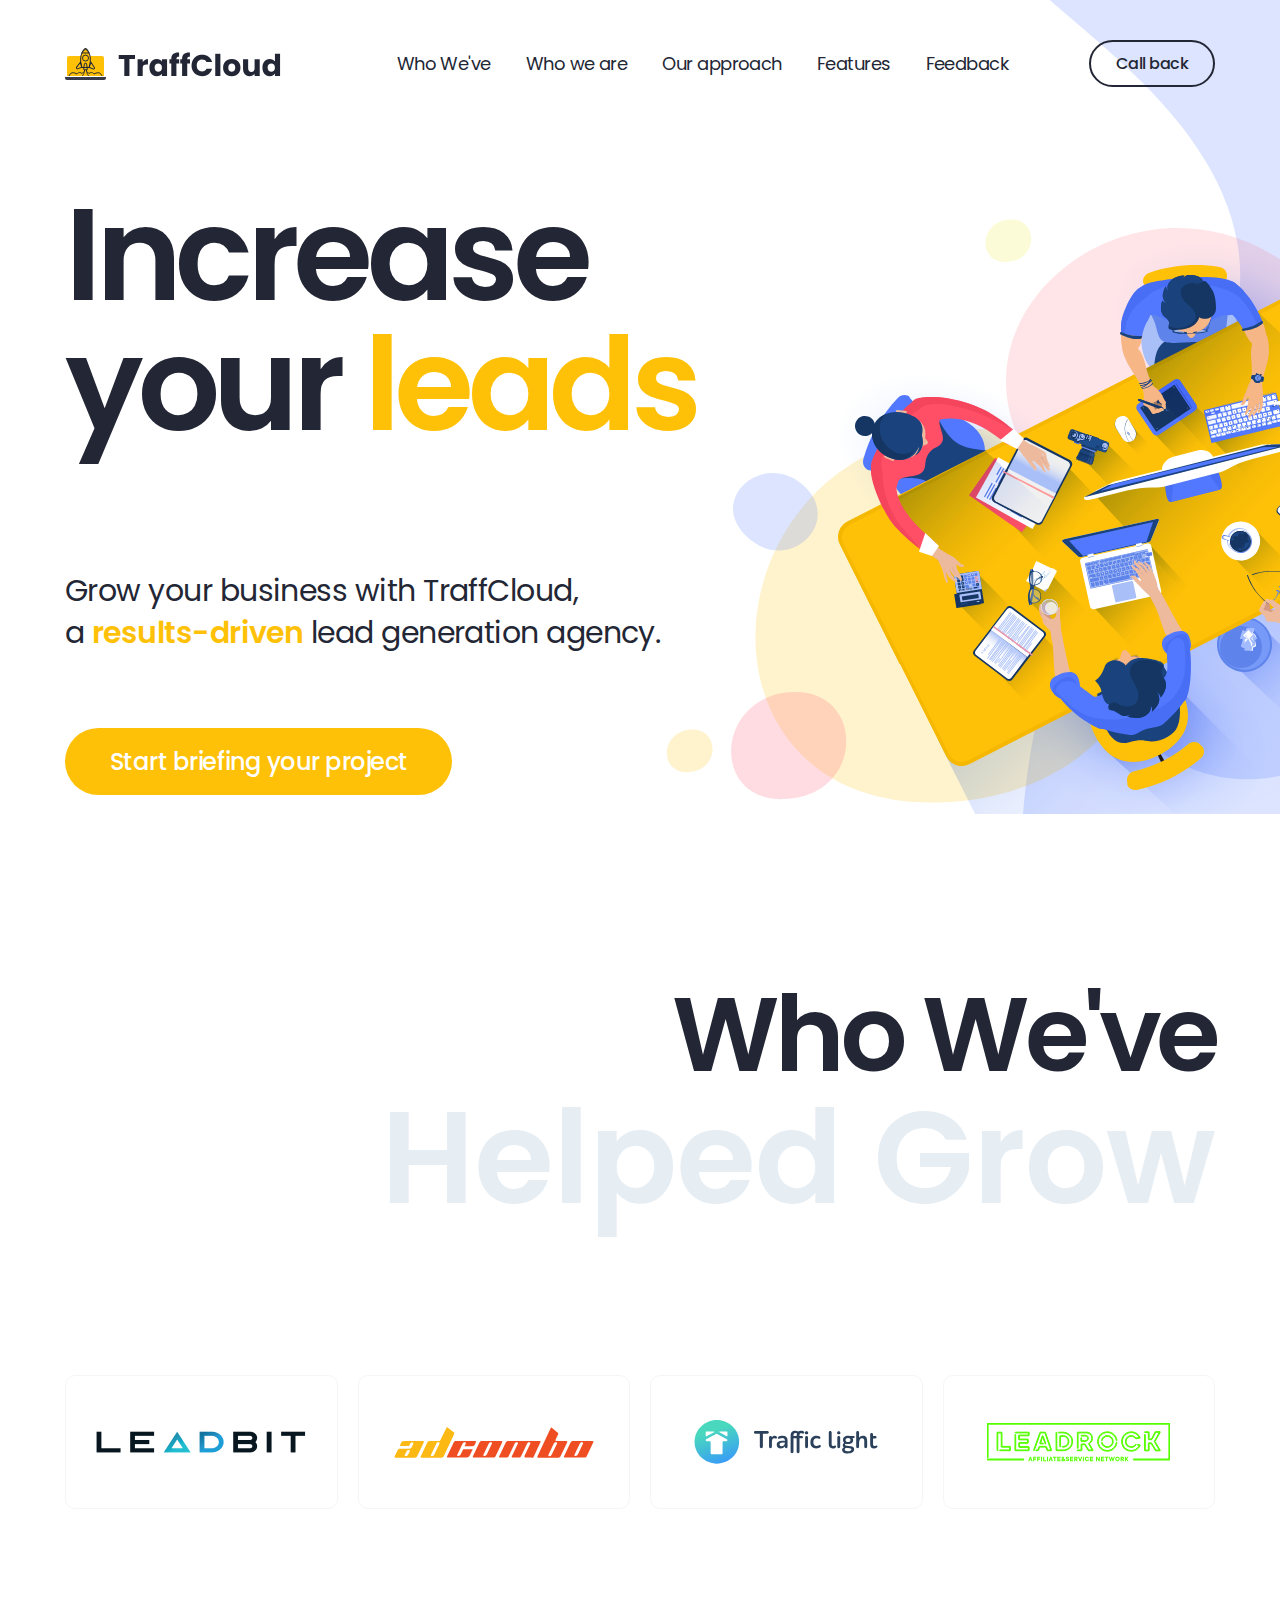
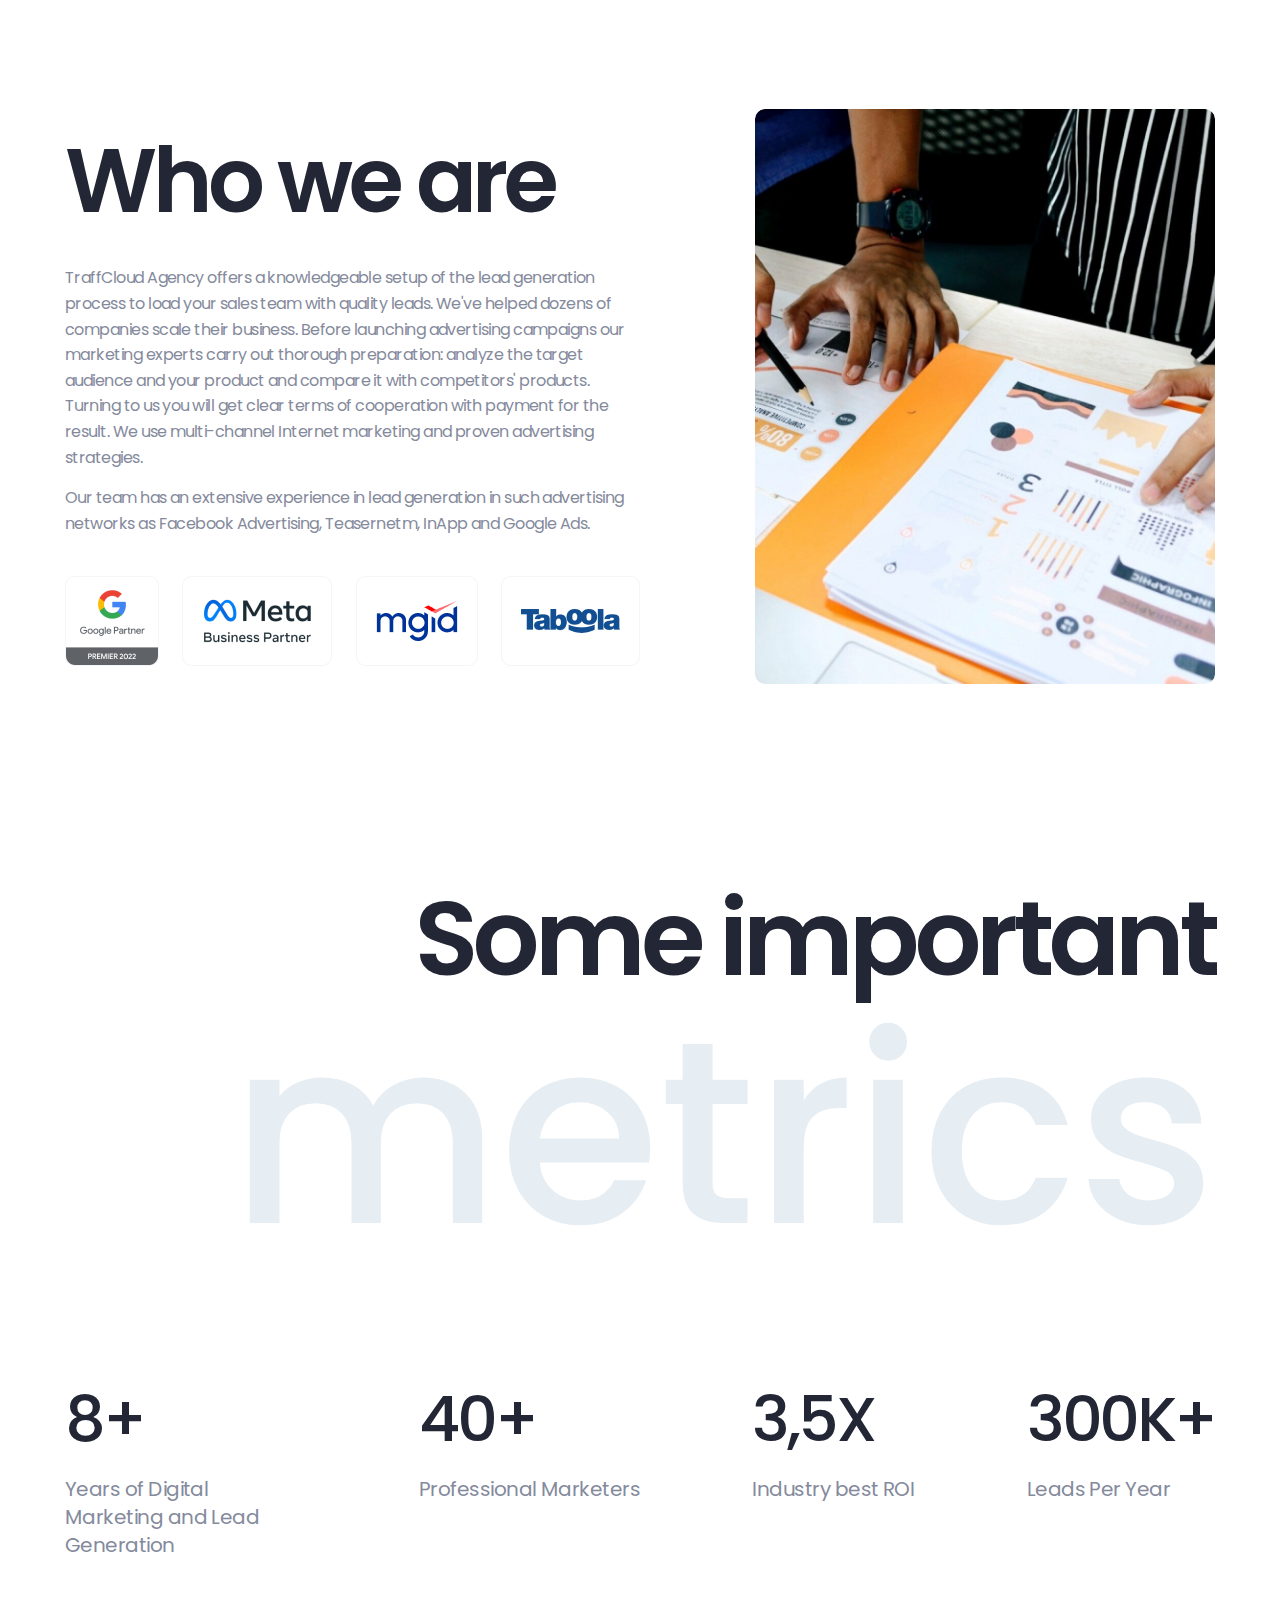
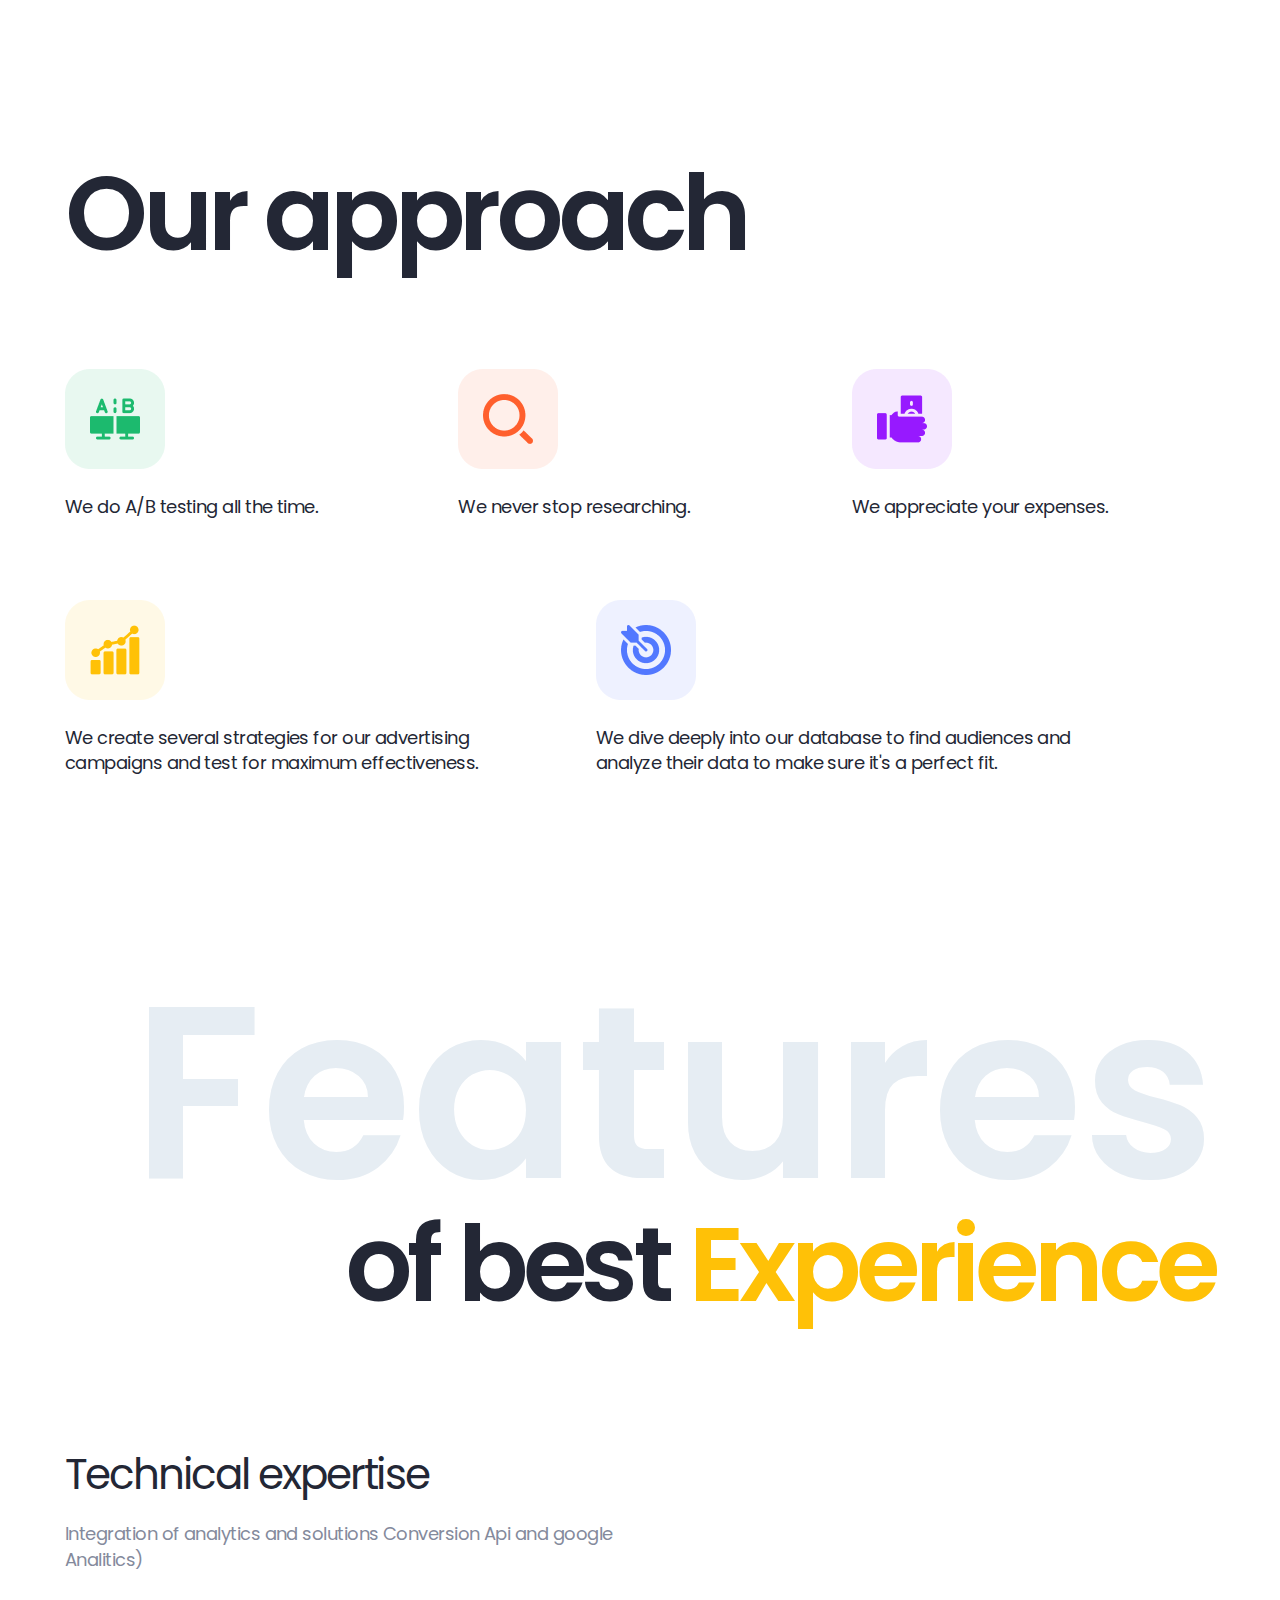
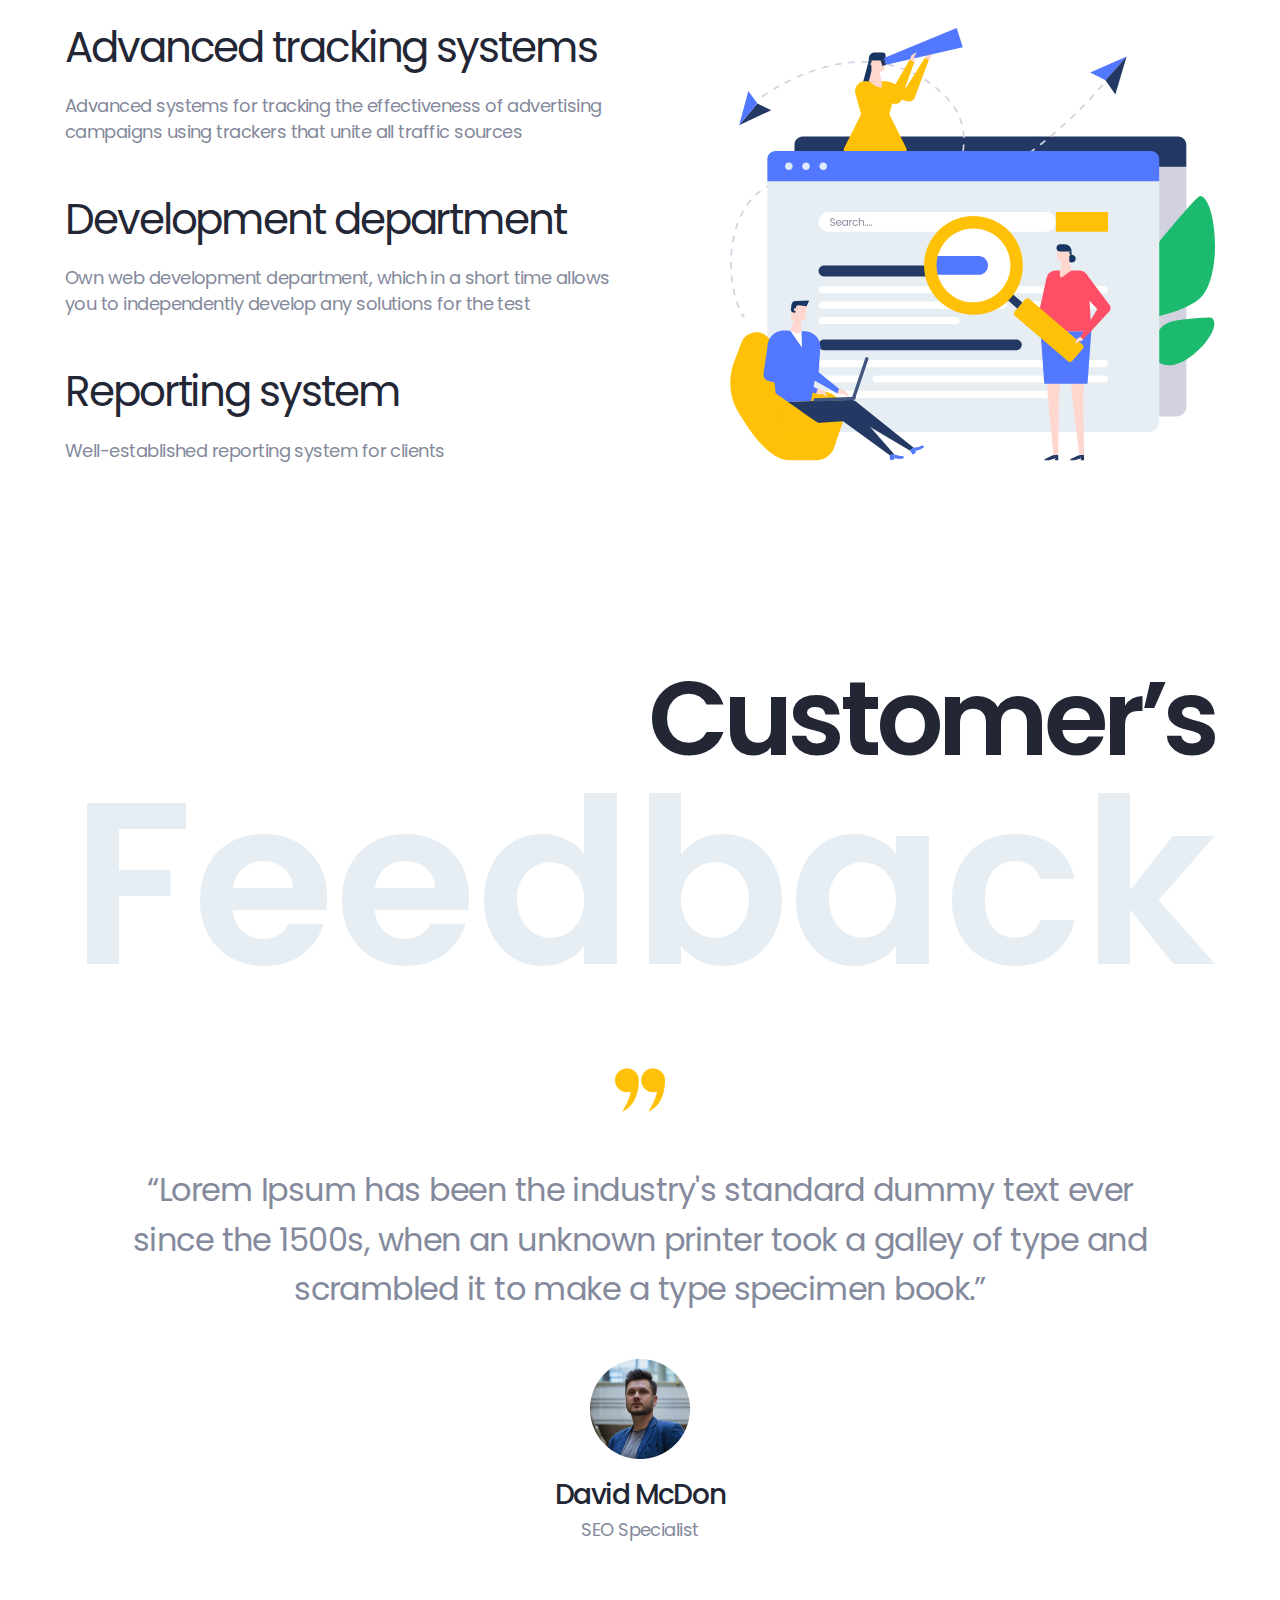
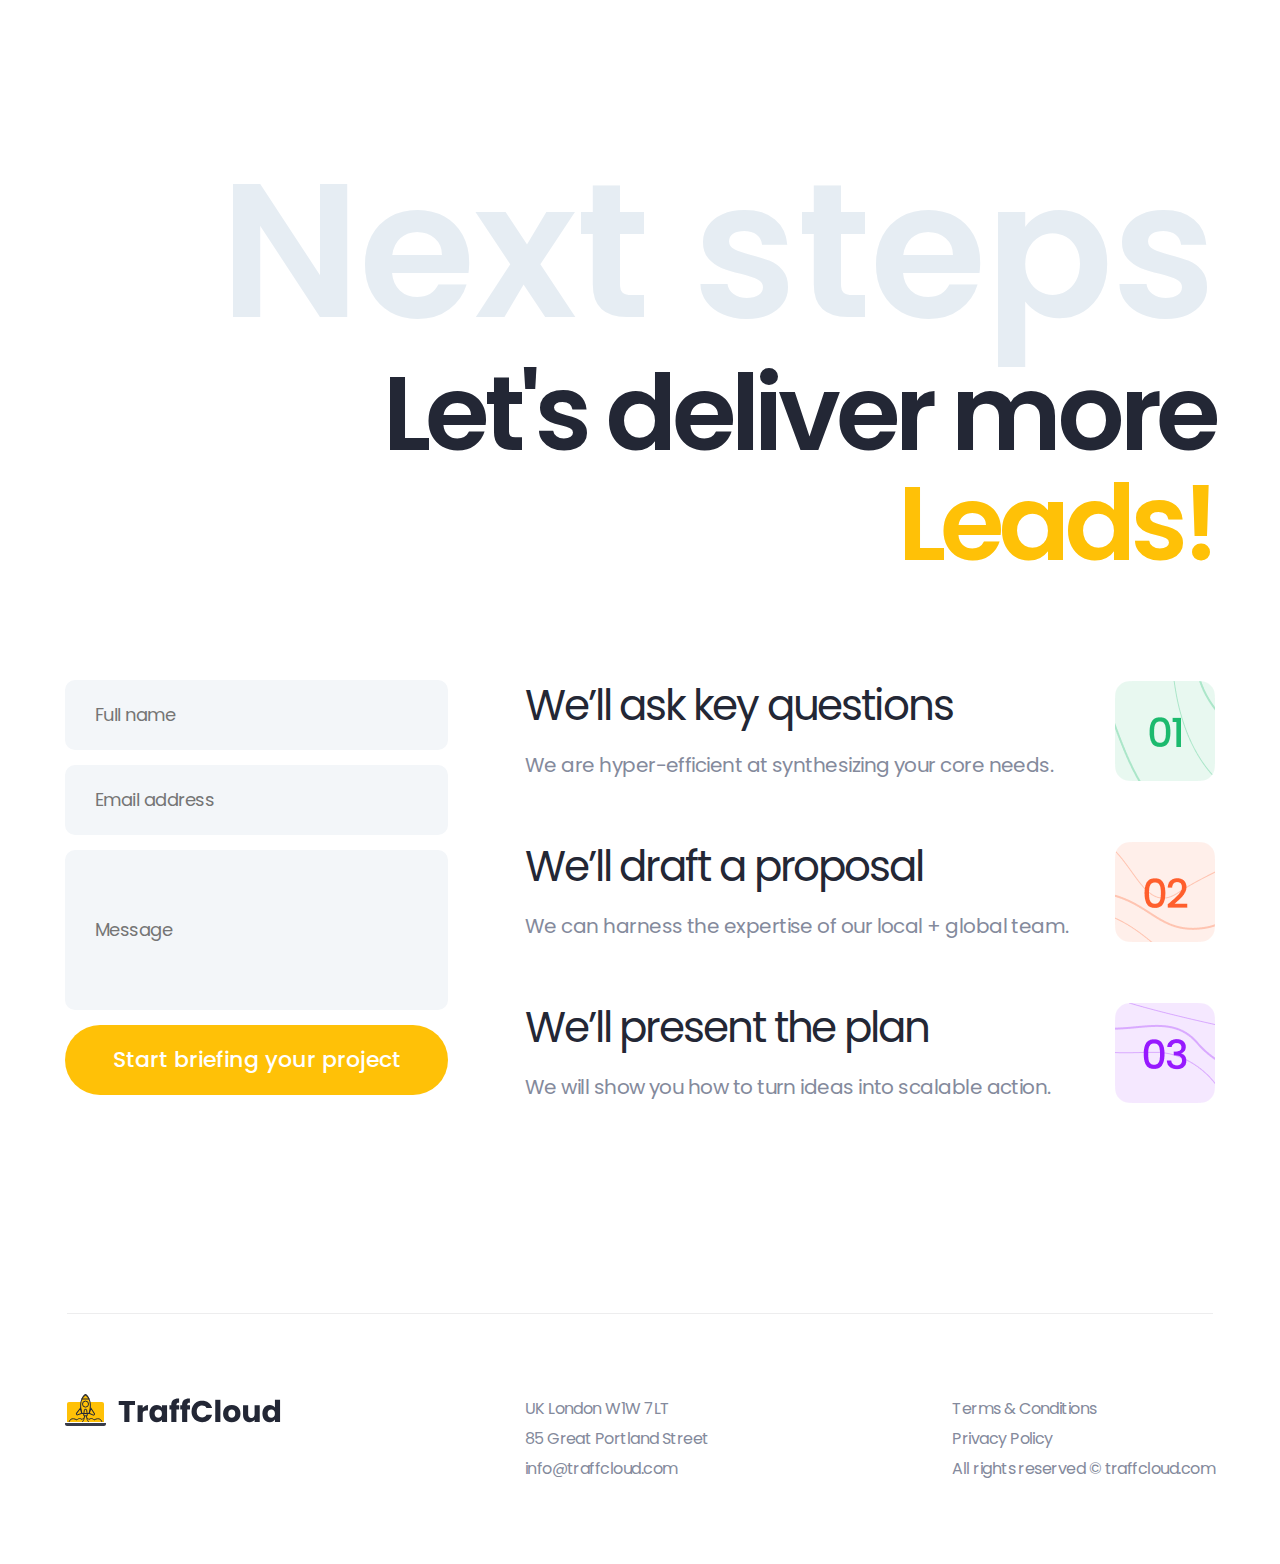
<file: index.html>
<!DOCTYPE html>
<html lang="en">
<head>
    <meta charset="UTF-8">
    <meta name="viewport" content="width=device-width, initial-scale=1.0">
    <link rel="stylesheet" href="css/style.css">
    <link href="https://fonts.googleapis.com/css?family=Poppins:regular,italic,500,600,700&display=swap" rel="stylesheet" />
    <title>TraffCloud</title>
</head>
<body>
    <div class="wrapper">
        <header class="header">
            <div class="header__container container">
                <a class="header__logo" href="#"><img src="img/Logo.svg" alt="Logotype"></a>
                <div class="header__menu menu">
                    <nav id="menu" class="menu__body">
                        <ul class="menu__list">
                            <li class="menu__item"><a href="#" class="menu__link">Who We've</a></li>
                            <li class="menu__item"><a href="#" class="menu__link">Who we are</a></li>
                            <li class="menu__item"><a href="#" class="menu__link">Our approach</a></li>
                            <li class="menu__item"><a href="#" class="menu__link">Features</a></li>
                            <li class="menu__item"><a href="#" class="menu__link">Feedback</a></li>
                        </ul>
                    </nav>
                </div>
                <a href="#" class="header__button button-border">Call back</a>
            </div>
        </header>
        <main class="main">
            <section class="increase-your">
                <div class="increase-your__container container">
                    <div class="increase-your__body">
                        <h1 class="increase-your__title">Increase your <span>leads</span></h1>
                        <div class="increase-your__text">
                            Grow your business with TraffCloud, <br/>a <span>results-driven</span> lead generation agency.
                        </div>
                        <a href="#" class="increase-your__button button">Start briefing your project</a>
                    </div>
                </div>
                <div class="increase-your__image _ibg">
                    <img src="img/main_illustration.svg" alt="illustration">
                </div>
            </section>
            <section class="who-weve">
                <div class="who-weve__container container">
                    <div class="who-weve__text-right right-text">
                        <p class="text-dark">Who We've</p>
                        <p class="text-grey">Helped Grow</p>
                    </div>
                    <div class="who-weve__body">
                        <div class="who-weve__column">
                            <div class="who-weve__item">
                                <img src="img/LeadBit.png" alt="LeadBit">
                            </div>
                        </div>
                        <div class="who-weve__column">
                            <div class="who-weve__item">
                                <img src="img/adcombo.svg" alt="adcombo">
                            </div>
                        </div>
                        <div class="who-weve__column">
                            <div class="who-weve__item">
                                <img src="img/Traffic light.svg" alt="Traffic light">
                            </div>
                        </div>
                        <div class="who-weve__column">
                            <div class="who-weve__item">
                                <img src="img/Leadrock.svg" alt="Leadrock">
                            </div>
                        </div>
                    </div>
                </div>
            </section>
            <section class="whoweare">
                <div class="whoweare__container container">
                    <div class="whoweare__body">
                        <h2 class="whoweare__title">Who we are</h2>
                        <p class="whoweare__text text-whoweare-1">TraffCloud Agency offers a knowledgeable setup of the lead generation process to load your sales team with quality
                        leads. We've helped dozens of companies scale their business. Before launching advertising campaigns our marketing
                        experts carry out thorough preparation: analyze the target audience and your product and compare it with competitors'
                        products. Turning to us you will get clear terms of cooperation with payment for the result. We use multi-channel
                        Internet marketing and proven advertising strategies.</p>
                        <p class="whoweare__text text-whoweare-2">Our team has an extensive experience in lead generation in such advertising networks as Facebook Advertising, Teasernetm, InApp and Google Ads.</p>
                        <div class="whoweare__partner-logo">
                            <img src="img/whoweare/logo1.png" alt="GooglePartner">
                            <img src="img/whoweare/logo2.png" alt="MetaBusinessPartner">
                            <img src="img/whoweare/logo3.png" alt="Mgid">
                            <img src="img/whoweare/logo4.png" alt="Taboola">
                        </div>
                    </div>
                    <div class="whoweare__image">
                        <img src="img/whoweare/whoweare.png" alt="Photo" class="whoweare__image-item">
                    </div>
                </div>
            </section>
            <section class="metrics">
                <div class="metrics__container container">
                    <div class="metrics__text-right right-text">
                        <p class="text-dark">Some important</p>
                        <p class="text-grey grey-text-metrics">metrics</p>
                    </div>
                    <div class="metrics__body">
                        <div class="metrics__column-1">
                            <div class="metrics__item">
                                <p class="metrics__item-label">8+</p>
                                <p class="metrics__item-text">Years of Digital Marketing and Lead Generation</p>
                            </div>
                        </div>
                        <div class="metrics__column">
                            <div class="metrics__item">
                                <p class="metrics__item-label">40+</p>
                                <p class="metrics__item-text">Professional Marketers</p>
                            </div>
                        </div>
                        <div class="metrics__column">
                            <div class="metrics__item">
                                <p class="metrics__item-label">3,5X</p>
                                <p class="metrics__item-text">Industry best ROI</p>
                            </div>
                        </div>
                        <div class="metrics__column">
                            <div class="metrics__item">
                                <p class="metrics__item-label">300K+</p>
                                <p class="metrics__item-text">Leads Per Year</p>
                            </div>
                        </div>
                    </div>
                </div>
            </section>
            <section class="approach">
                <div class="approach__container container">
                    <h3 class="approach__title">Our approach</h3>
                    <div class="approach__body">
                        <div class="approach__column">
                            <div class="approach__item">
                                <img class="approach__icon" src="img/approach/01.png" alt=""></img>
                                <p class="approach__text">We do A/B testing all the time.</p>
                            </div>
                            <div class="approach__item">
                                <img class="approach__icon" src="img/approach/02.png" alt=""></img>
                                <p class="approach__text">We never stop researching.</p>
                            </div>
                            <div class="approach__item">
                                <img class="approach__icon" src="img/approach/03.png" alt=""></img>
                                <p class="approach__text">We appreciate your expenses.</p>
                            </div>
                            <div class="approach__item">
                                <img class="approach__icon" src="img/approach/04.png" alt=""></img>
                                <p class="approach__text">We create several strategies for our advertising campaigns and test for maximum effectiveness.</p>
                            </div>
                            <div class="approach__item">
                                <img class="approach__icon" src="img/approach/05.png" alt=""></img>
                                <p class="approach__text">We dive deeply into our database to find audiences and analyze their data to make sure it's a perfect fit.</p>
                            </div>
                        </div>
                    </div>
                </div>
            </section>
            <section class="features">
                <div class="features__container container">
                    <div class="features__text-right right-text">
                        <p class="text-grey grey-text-features">Features</p>
                        <p class="text-dark">of best <span>Experience</span></p>
                    </div>
                    <div class="features__body">
                        <div class="features__column">
                            <div class="features__item">
                                <div class="features__item-title">Technical expertise</div>
                                <div class="features__item-text">Integration of analytics and solutions Conversion Api and google Analitics)</div>
                            </div>
                            <div class="features__item">
                                <div class="features__item-title">Advanced tracking systems</div>
                                <div class="features__item-text">Advanced systems for tracking the effectiveness of advertising campaigns using trackers that unite all traffic sources</div>
                            </div>
                            <div class="features__item">
                                <div class="features__item-title">Development department</div>
                                <div class="features__item-text">Own web development department, which in a short time allows you to independently develop any solutions for the test</div>
                            </div>
                            <div class="features__item">
                                <div class="features__item-title">Reporting system</div>
                                <div class="features__item-text">Well-established reporting system for clients</div>
                            </div>
                        </div>
                        <div class="features__image">
                            <img src="img/features_illustration.svg" alt="Features illustration">
                        </div>
                    </div>
                </div>
            </section>
            <section class="customers">
                <div class="customers__container container">
                    <div class="customers__text-right right-text">
                        <p class="text-dark">Customer’s</p>
                        <p class="text-grey grey-text-customers">Feedback</p>
                    </div>
                    <div class="customers__body">
                        <div class="customer__list">
                            <div class="customer__item">
                                <img src="img/customers/mark.png" alt="mark" class="customer__mark">
                                <p class="customer__text">
                                    “Lorem Ipsum has been the industry's standard dummy text ever since the 1500s, when an unknown printer took a galley of type and scrambled it to make a type specimen book.”
                                </p>
                                <div class="customer__human">
                                    <img src="img/customers/03.png" alt="" class="human-photo">
                                    <div class="human-name">David McDon</div>
                                    <div class="human-post">SEO Specialist</div>
                                </div>
                            </div>
                        </div>
                    </div>
                </div>
            </section>
            <section class="steps">
                <div class="steps__container container">
                    <div class="steps__text-right right-text">
                        <p class="text-grey grey-text-steps">Next steps</p>
                        <p class="text-dark">Let's deliver more <span>Leads!</span></p>
                    </div>
                    <div class="steps__body">
                        <form class="steps__form" action="#">
                            <input name="name" type="text" placeholder="Full name" class="steps__input">
                            <input name="email" type="email" placeholder="Email address" class="steps__input">
                            <input name="message" type="text" placeholder="Message" class="steps__input input-message">
                            <button type="submit" class="start__button">Start briefing your project</button>
                        </form>
                        <div class="steps__column-body">
                            <div class="steps__column">
                                <div class="steps__item">
                                    <p class="steps__item-title">We’ll ask key questions</p>
                                    <p class="steps__item-text">We are hyper-efficient at synthesizing your core needs.</p>
                                </div>
                                <img src="img/steps/01.png" alt="01" class="steps__item-image">
                            </div>
                            <div class="steps__column">
                                <div class="steps__item">
                                    <p class="steps__item-title">We’ll draft a proposal</p>
                                    <p class="steps__item-text">We can harness the expertise of our local + global team.</p>
                                </div>
                                <img src="img/steps/02.png" alt="02" class="steps__item-image">
                            </div>
                            <div class="steps__column">
                                <div class="steps__item">
                                    <p class="steps__item-title">We’ll present the plan</p>
                                    <p class="steps__item-text">We will show you how to turn ideas into scalable action.</p>
                                </div>
                                <img src="img/steps/03.png" alt="03" class="steps__item-image">
                            </div>
                        </div>
                    </div>
                </div>
            </section>
        </main>
        <footer class="footer">
            <div class="footer__line"></div>
            <div class="footer__container container">
                <a class="footer__logo" href="#"><img src="img/Logo.svg" alt="Logotype"></a>
                <div class="footer__link">
                    <p class="footer__adress">UK London W1W 7LT</p>
                    <p class="footer__adress">85 Great Portland Street</p>
                    <p><a target="_blank" href="https://www.youtube.com/" class="footer__email">info@traffcloud.com</a></p>
                </div>
                <div class="footer__link">
                    <p><a target="_blank" href="https://www.youtube.com/" class="footer__terms">Terms & Conditions</a></p>
                    <p><a target="_blank" href="https://www.youtube.com/" class="footer__privacy">Privacy Policy</a></p>
                    <p class="footer__copyright">All rights reserved © traffcloud.com</p>
                </div>
            </div>
        </footer>
    </div>
</body>
</html>
</file>
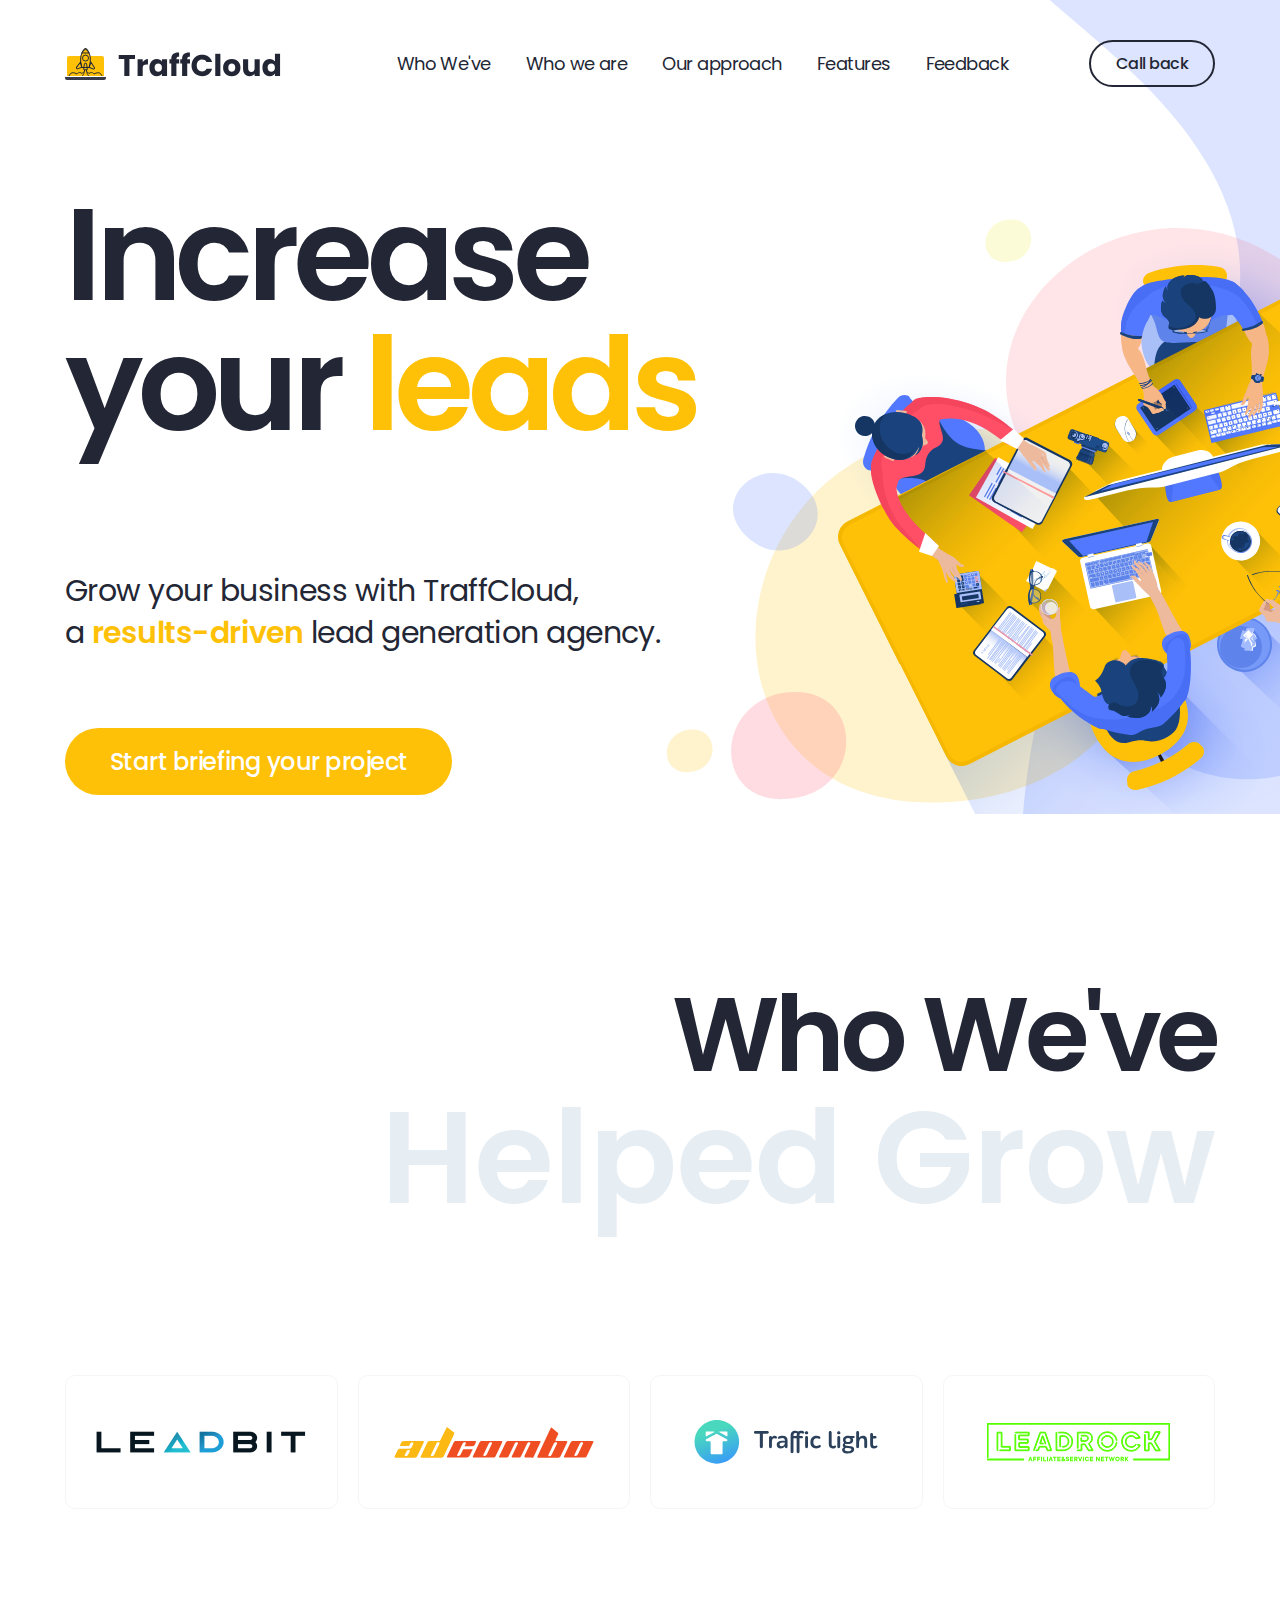
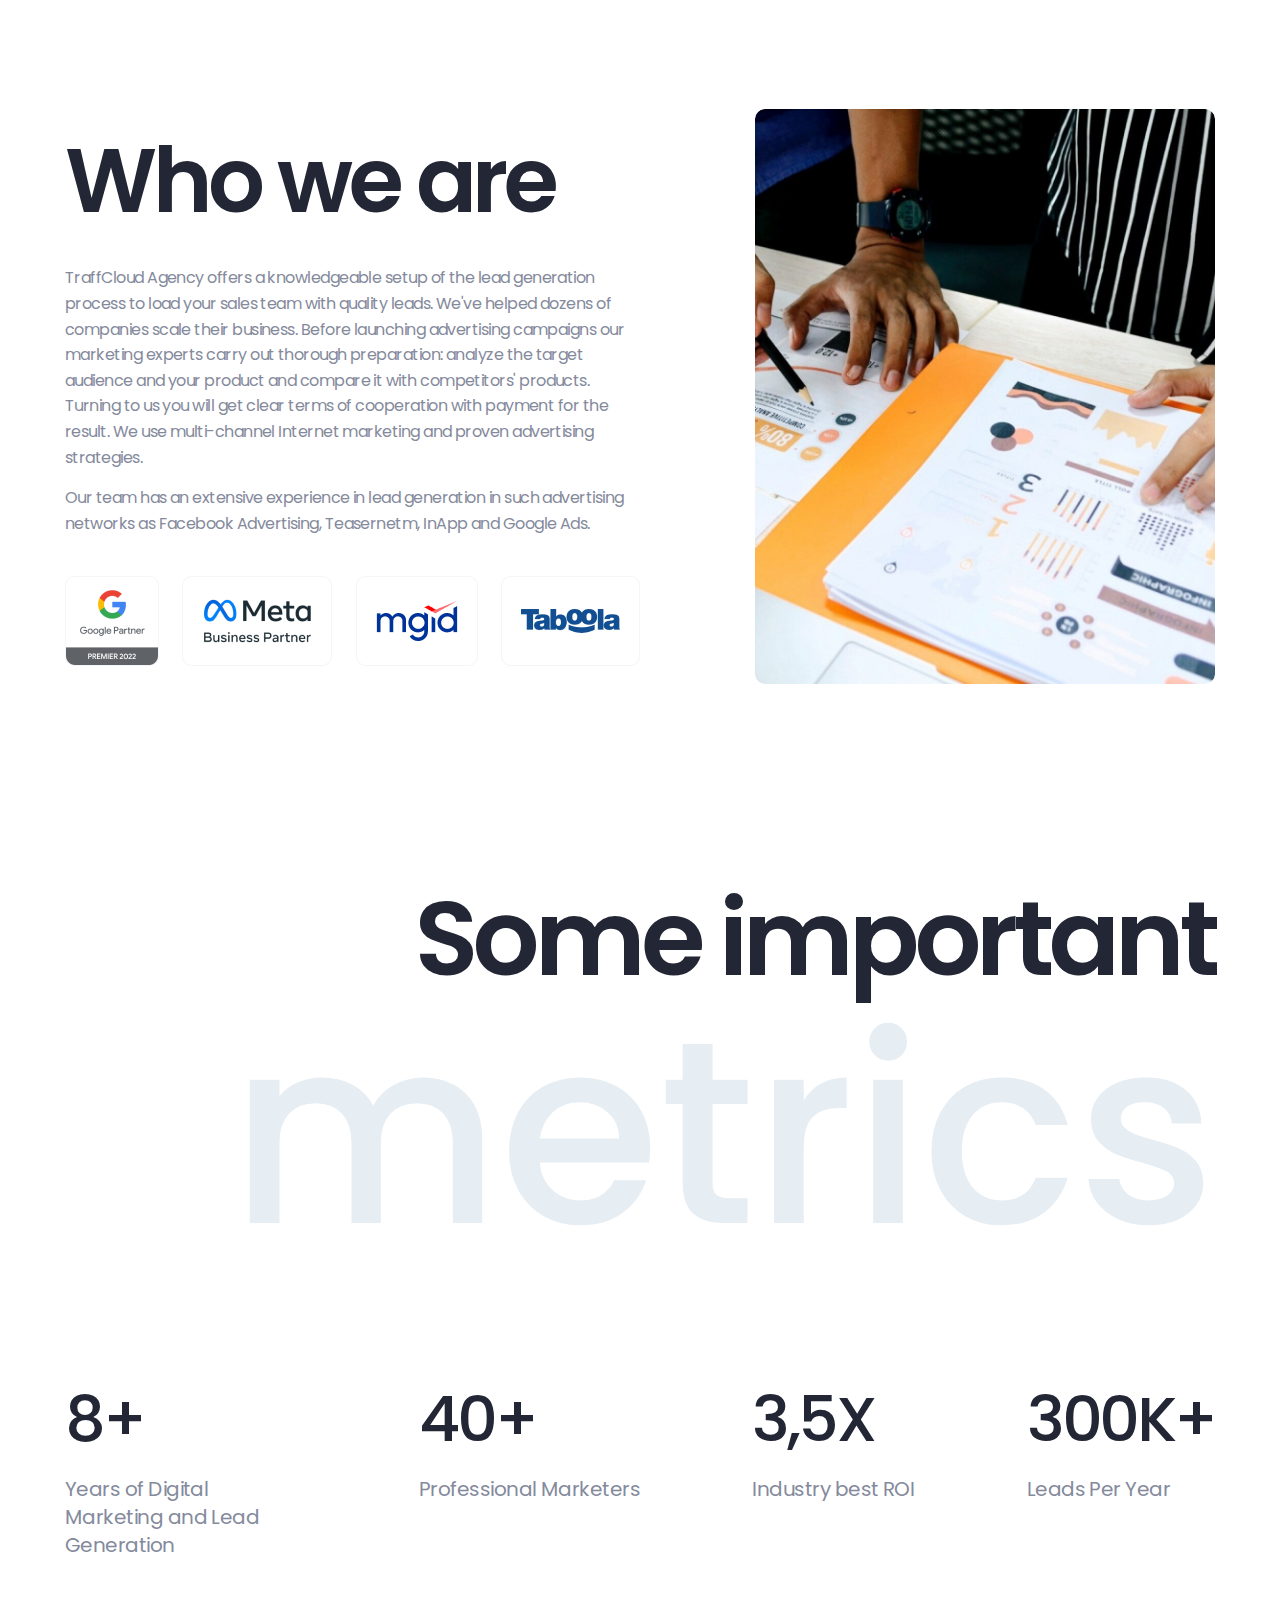
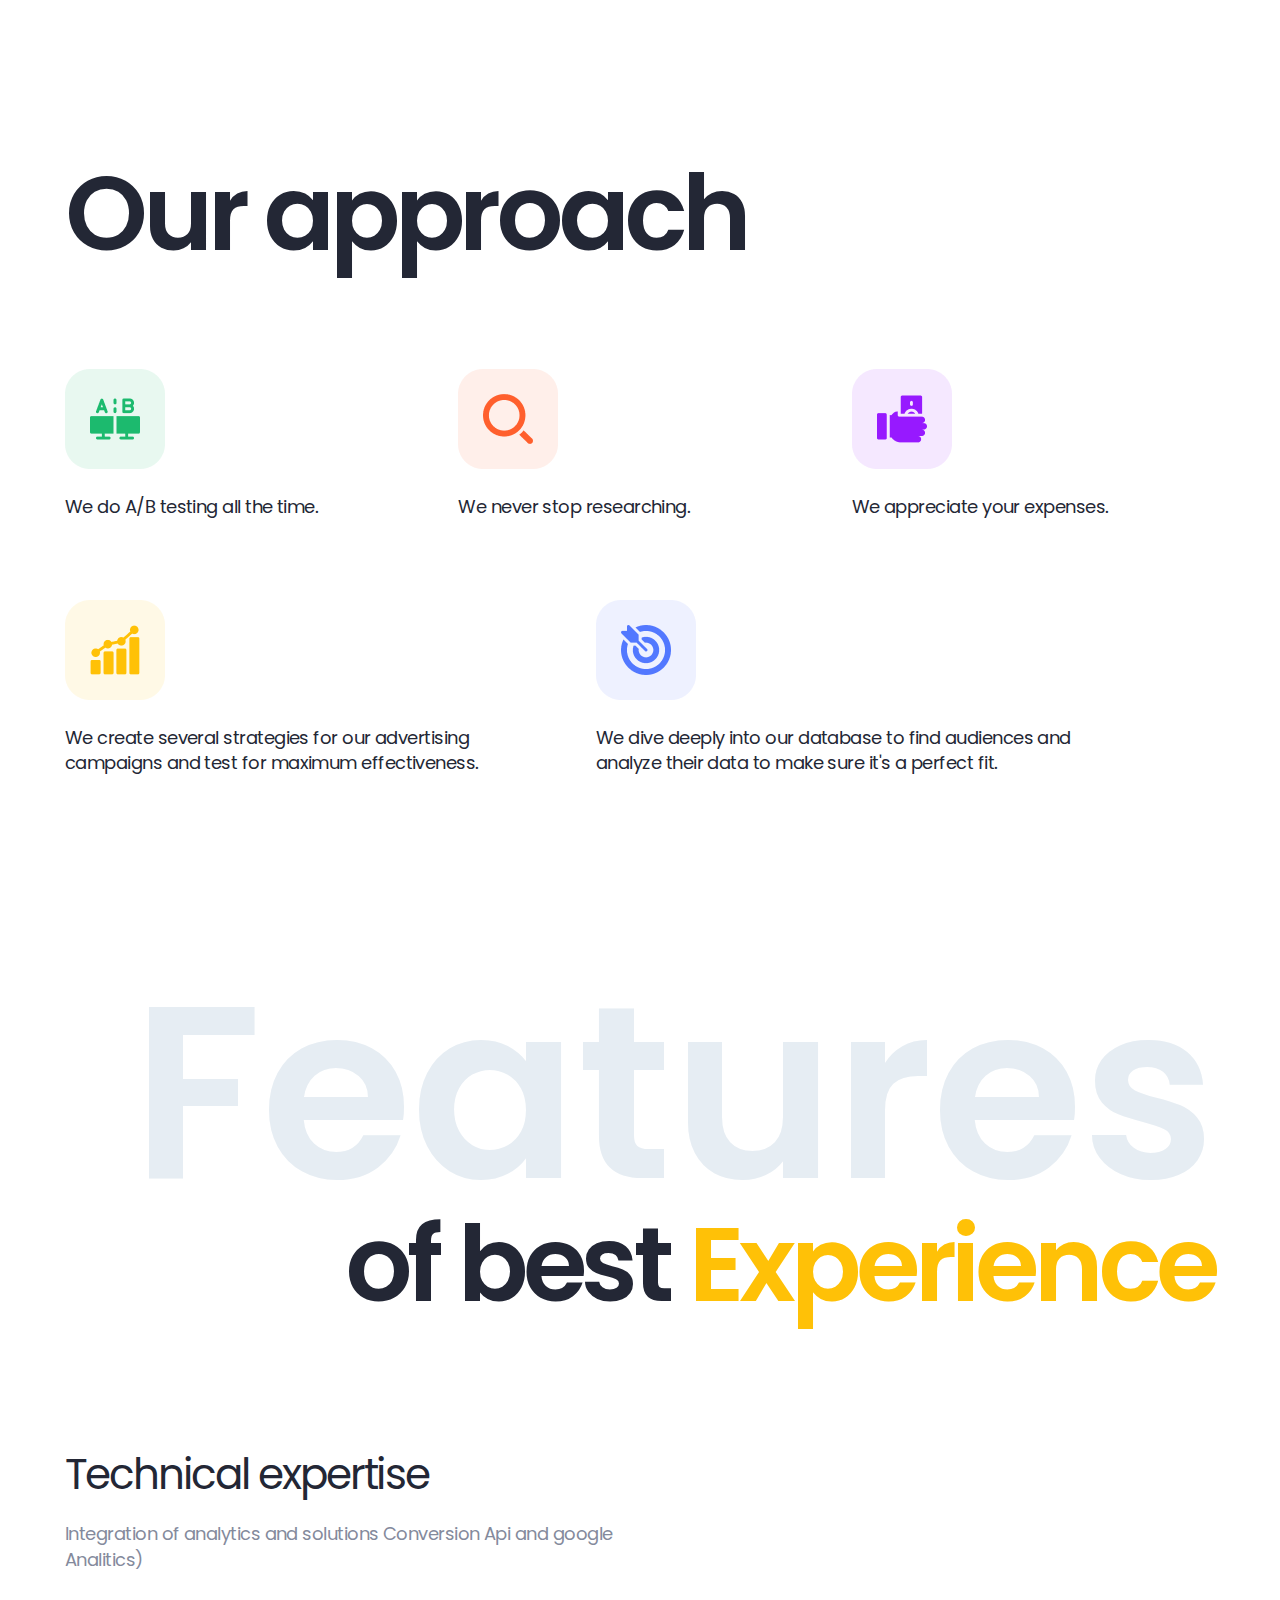
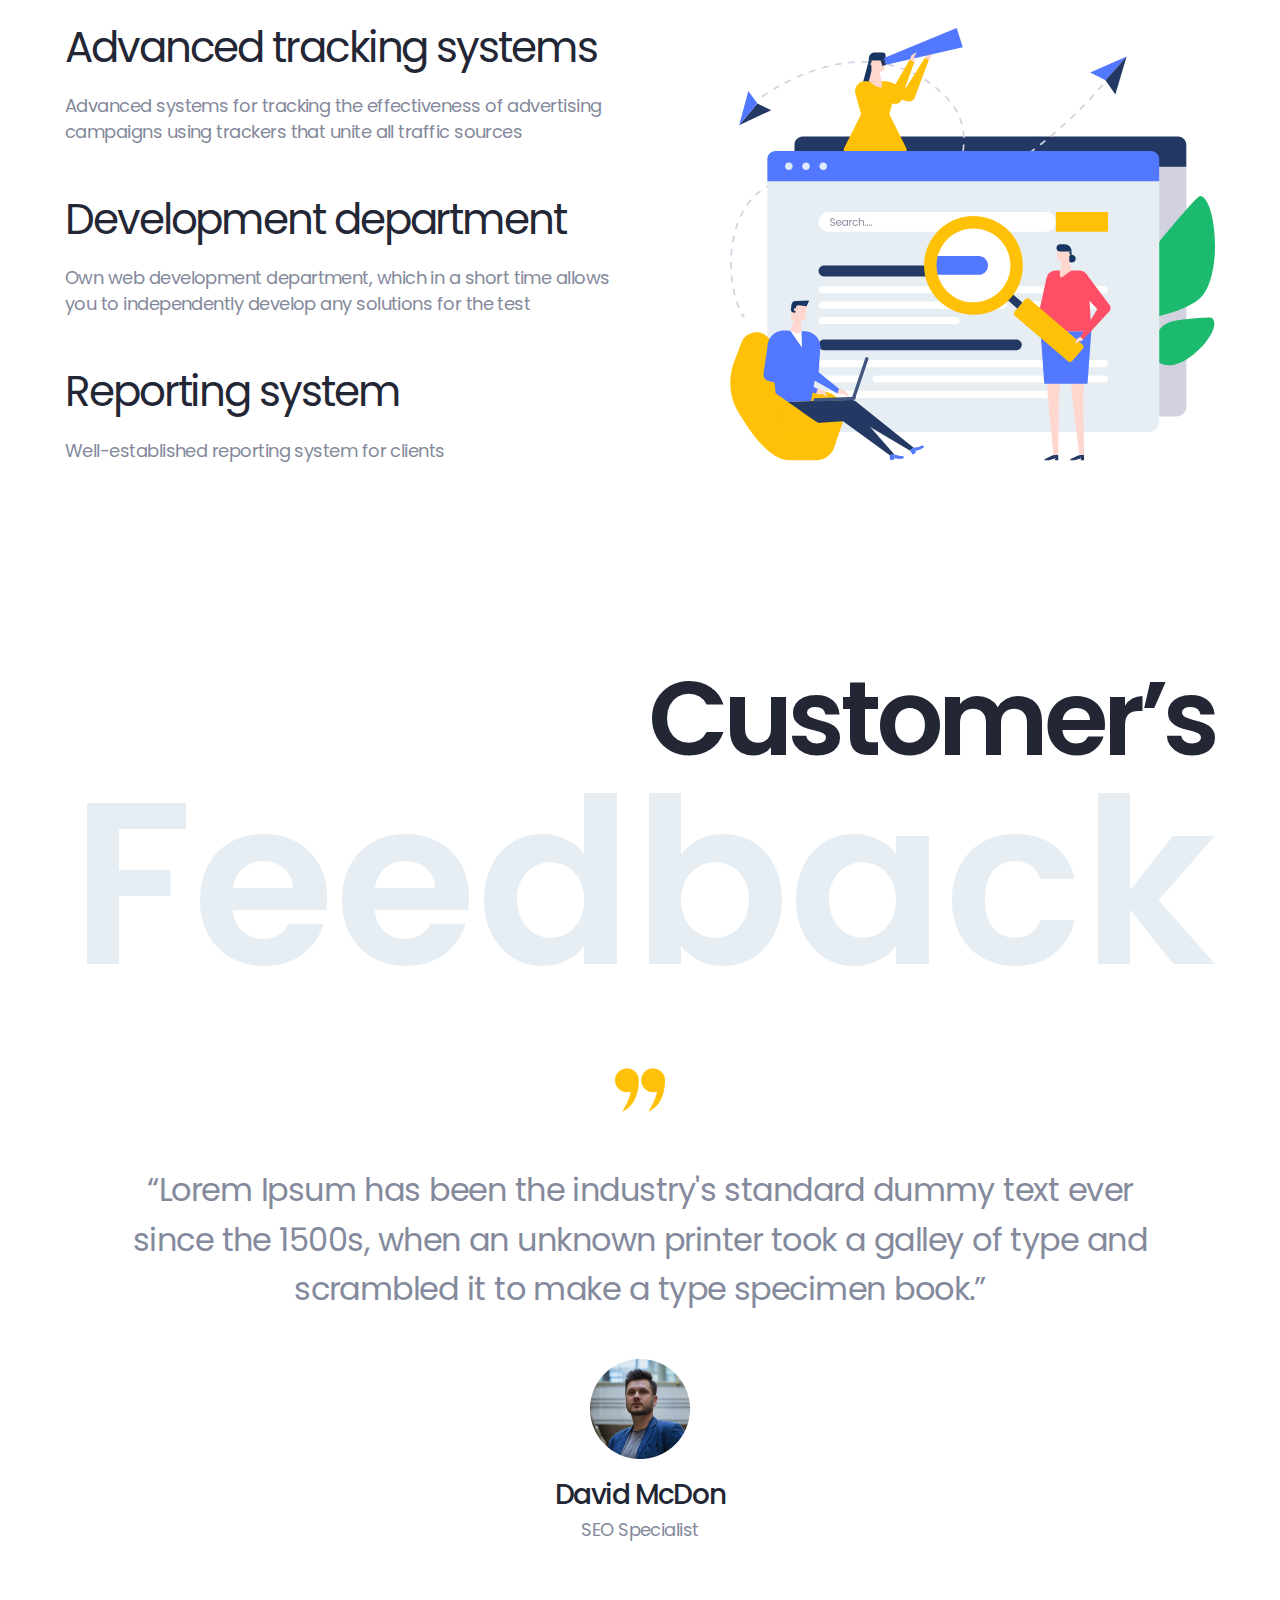
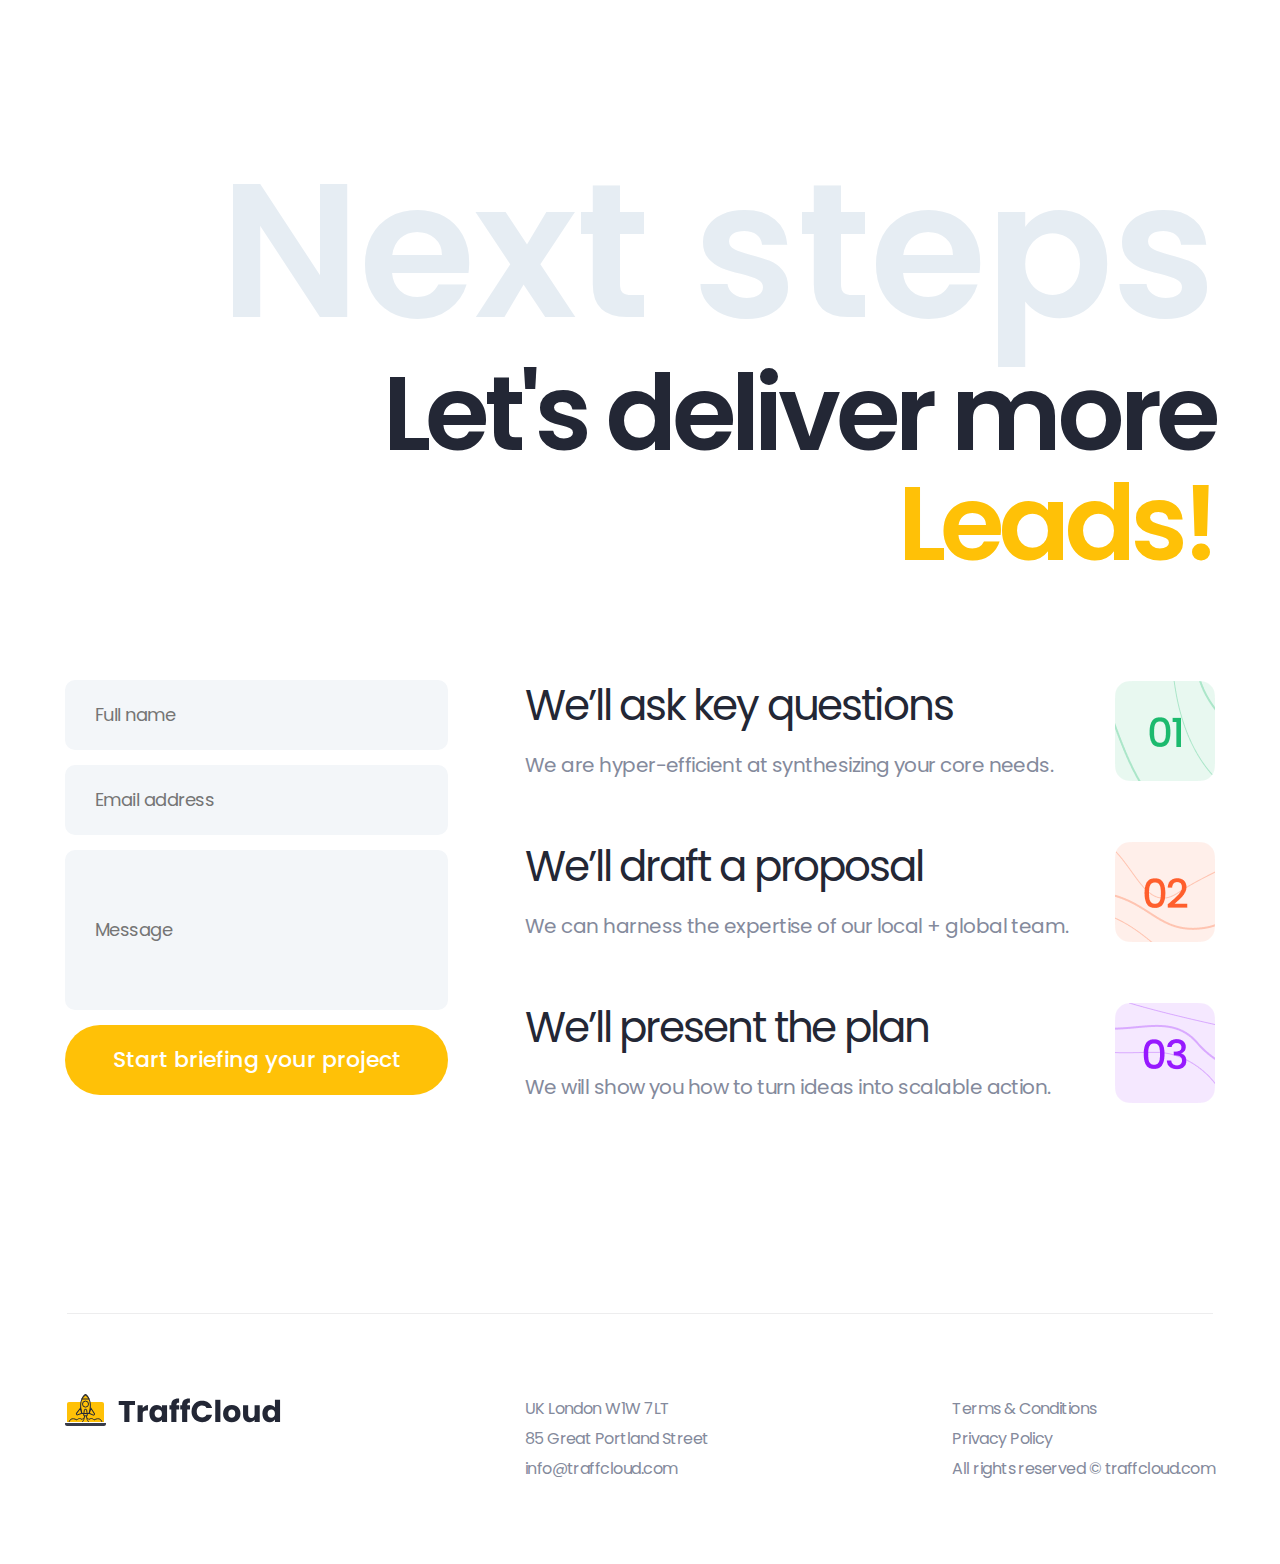
<file: Traffcloud/index.html>
<!DOCTYPE html>
<html lang="en">
<head>
    <meta charset="UTF-8">
    <meta name="viewport" content="width=device-width, initial-scale=1.0">
    <link rel="stylesheet" href="css/style.css">
    <link href="https://fonts.googleapis.com/css?family=Poppins:regular,italic,500,600,700&display=swap" rel="stylesheet" />
    <title>TraffCloud</title>
</head>
<body>
    <div class="wrapper">
        <header class="header">
            <div class="header__container container">
                <a class="header__logo" href="#"><img src="../Traffcloud/img/Logo.svg" alt="Logotype"></a>
                <div class="header__menu menu">
                    <nav id="menu" class="menu__body">
                        <ul class="menu__list">
                            <li class="menu__item"><a href="#" class="menu__link">Who We've</a></li>
                            <li class="menu__item"><a href="#" class="menu__link">Who we are</a></li>
                            <li class="menu__item"><a href="#" class="menu__link">Our approach</a></li>
                            <li class="menu__item"><a href="#" class="menu__link">Features</a></li>
                            <li class="menu__item"><a href="#" class="menu__link">Feedback</a></li>
                        </ul>
                    </nav>
                </div>
                <a href="#" class="header__button button-border">Call back</a>
            </div>
        </header>
        <main class="main">
            <section class="increase-your">
                <div class="increase-your__container container">
                    <div class="increase-your__body">
                        <h1 class="increase-your__title">Increase your <span>leads</span></h1>
                        <div class="increase-your__text">
                            Grow your business with TraffCloud, <br/>a <span>results-driven</span> lead generation agency.
                        </div>
                        <a href="#" class="increase-your__button button">Start briefing your project</a>
                    </div>
                </div>
                <div class="increase-your__image _ibg">
                    <img src="../Traffcloud/img/main_illustration.svg" alt="illustration">
                </div>
            </section>
            <section class="who-weve">
                <div class="who-weve__container container">
                    <div class="who-weve__text-right right-text">
                        <p class="text-dark">Who We've</p>
                        <p class="text-grey">Helped Grow</p>
                    </div>
                    <div class="who-weve__body">
                        <div class="who-weve__column">
                            <div class="who-weve__item">
                                <img src="../Traffcloud/img/LeadBit.png" alt="LeadBit">
                            </div>
                        </div>
                        <div class="who-weve__column">
                            <div class="who-weve__item">
                                <img src="../Traffcloud/img/adcombo.svg" alt="adcombo">
                            </div>
                        </div>
                        <div class="who-weve__column">
                            <div class="who-weve__item">
                                <img src="../Traffcloud/img/Traffic light.svg" alt="Traffic light">
                            </div>
                        </div>
                        <div class="who-weve__column">
                            <div class="who-weve__item">
                                <img src="../Traffcloud/img/Leadrock.svg" alt="Leadrock">
                            </div>
                        </div>
                    </div>
                </div>
            </section>
            <section class="whoweare">
                <div class="whoweare__container container">
                    <div class="whoweare__body">
                        <h2 class="whoweare__title">Who we are</h2>
                        <p class="whoweare__text text-whoweare-1">TraffCloud Agency offers a knowledgeable setup of the lead generation process to load your sales team with quality
                        leads. We've helped dozens of companies scale their business. Before launching advertising campaigns our marketing
                        experts carry out thorough preparation: analyze the target audience and your product and compare it with competitors'
                        products. Turning to us you will get clear terms of cooperation with payment for the result. We use multi-channel
                        Internet marketing and proven advertising strategies.</p>
                        <p class="whoweare__text text-whoweare-2">Our team has an extensive experience in lead generation in such advertising networks as Facebook Advertising, Teasernetm, InApp and Google Ads.</p>
                        <div class="whoweare__partner-logo">
                            <img src="../Traffcloud/img/whoweare/logo1.png" alt="GooglePartner">
                            <img src="../Traffcloud/img/whoweare/logo2.png" alt="MetaBusinessPartner">
                            <img src="../Traffcloud/img/whoweare/logo3.png" alt="Mgid">
                            <img src="../Traffcloud/img/whoweare/logo4.png" alt="Taboola">
                        </div>
                    </div>
                    <div class="whoweare__image">
                        <img src="../Traffcloud/img/whoweare/whoweare.png" alt="Photo" class="whoweare__image-item">
                    </div>
                </div>
            </section>
            <section class="metrics">
                <div class="metrics__container container">
                    <div class="metrics__text-right right-text">
                        <p class="text-dark">Some important</p>
                        <p class="text-grey grey-text-metrics">metrics</p>
                    </div>
                    <div class="metrics__body">
                        <div class="metrics__column-1">
                            <div class="metrics__item">
                                <p class="metrics__item-label">8+</p>
                                <p class="metrics__item-text">Years of Digital Marketing and Lead Generation</p>
                            </div>
                        </div>
                        <div class="metrics__column">
                            <div class="metrics__item">
                                <p class="metrics__item-label">40+</p>
                                <p class="metrics__item-text">Professional Marketers</p>
                            </div>
                        </div>
                        <div class="metrics__column">
                            <div class="metrics__item">
                                <p class="metrics__item-label">3,5X</p>
                                <p class="metrics__item-text">Industry best ROI</p>
                            </div>
                        </div>
                        <div class="metrics__column">
                            <div class="metrics__item">
                                <p class="metrics__item-label">300K+</p>
                                <p class="metrics__item-text">Leads Per Year</p>
                            </div>
                        </div>
                    </div>
                </div>
            </section>
            <section class="approach">
                <div class="approach__container container">
                    <h3 class="approach__title">Our approach</h3>
                    <div class="approach__body">
                        <div class="approach__column">
                            <div class="approach__item">
                                <img class="approach__icon" src="../Traffcloud/img/approach/01.png" alt=""></img>
                                <p class="approach__text">We do A/B testing all the time.</p>
                            </div>
                            <div class="approach__item">
                                <img class="approach__icon" src="../Traffcloud/img/approach/02.png" alt=""></img>
                                <p class="approach__text">We never stop researching.</p>
                            </div>
                            <div class="approach__item">
                                <img class="approach__icon" src="../Traffcloud/img/approach/03.png" alt=""></img>
                                <p class="approach__text">We appreciate your expenses.</p>
                            </div>
                            <div class="approach__item">
                                <img class="approach__icon" src="../Traffcloud/img/approach/04.png" alt=""></img>
                                <p class="approach__text">We create several strategies for our advertising campaigns and test for maximum effectiveness.</p>
                            </div>
                            <div class="approach__item">
                                <img class="approach__icon" src="../Traffcloud/img/approach/05.png" alt=""></img>
                                <p class="approach__text">We dive deeply into our database to find audiences and analyze their data to make sure it's a perfect fit.</p>
                            </div>
                        </div>
                    </div>
                </div>
            </section>
            <section class="features">
                <div class="features__container container">
                    <div class="features__text-right right-text">
                        <p class="text-grey grey-text-features">Features</p>
                        <p class="text-dark">of best <span>Experience</span></p>
                    </div>
                    <div class="features__body">
                        <div class="features__column">
                            <div class="features__item">
                                <div class="features__item-title">Technical expertise</div>
                                <div class="features__item-text">Integration of analytics and solutions Conversion Api and google Analitics)</div>
                            </div>
                            <div class="features__item">
                                <div class="features__item-title">Advanced tracking systems</div>
                                <div class="features__item-text">Advanced systems for tracking the effectiveness of advertising campaigns using trackers that unite all traffic sources</div>
                            </div>
                            <div class="features__item">
                                <div class="features__item-title">Development department</div>
                                <div class="features__item-text">Own web development department, which in a short time allows you to independently develop any solutions for the test</div>
                            </div>
                            <div class="features__item">
                                <div class="features__item-title">Reporting system</div>
                                <div class="features__item-text">Well-established reporting system for clients</div>
                            </div>
                        </div>
                        <div class="features__image">
                            <img src="../Traffcloud/img/features_illustration.svg" alt="Features illustration">
                        </div>
                    </div>
                </div>
            </section>
            <section class="customers">
                <div class="customers__container container">
                    <div class="customers__text-right right-text">
                        <p class="text-dark">Customer’s</p>
                        <p class="text-grey grey-text-customers">Feedback</p>
                    </div>
                    <div class="customers__body">
                        <div class="customer__list">
                            <div class="customer__item">
                                <img src="../Traffcloud/img/customers/mark.png" alt="mark" class="customer__mark">
                                <p class="customer__text">
                                    “Lorem Ipsum has been the industry's standard dummy text ever since the 1500s, when an unknown printer took a galley of type and scrambled it to make a type specimen book.”
                                </p>
                                <div class="customer__human">
                                    <img src="../Traffcloud/img/customers/03.png" alt="" class="human-photo">
                                    <div class="human-name">David McDon</div>
                                    <div class="human-post">SEO Specialist</div>
                                </div>
                            </div>
                        </div>
                    </div>
                </div>
            </section>
            <section class="steps">
                <div class="steps__container container">
                    <div class="steps__text-right right-text">
                        <p class="text-grey grey-text-steps">Next steps</p>
                        <p class="text-dark">Let's deliver more <span>Leads!</span></p>
                    </div>
                    <div class="steps__body">
                        <form class="steps__form" action="#">
                            <input name="name" type="text" placeholder="Full name" class="steps__input">
                            <input name="email" type="email" placeholder="Email address" class="steps__input">
                            <input name="message" type="text" placeholder="Message" class="steps__input input-message">
                            <button type="submit" class="start__button">Start briefing your project</button>
                        </form>
                        <div class="steps__column-body">
                            <div class="steps__column">
                                <div class="steps__item">
                                    <p class="steps__item-title">We’ll ask key questions</p>
                                    <p class="steps__item-text">We are hyper-efficient at synthesizing your core needs.</p>
                                </div>
                                <img src="../Traffcloud/img/steps/01.png" alt="01" class="steps__item-image">
                            </div>
                            <div class="steps__column">
                                <div class="steps__item">
                                    <p class="steps__item-title">We’ll draft a proposal</p>
                                    <p class="steps__item-text">We can harness the expertise of our local + global team.</p>
                                </div>
                                <img src="../Traffcloud/img/steps/02.png" alt="02" class="steps__item-image">
                            </div>
                            <div class="steps__column">
                                <div class="steps__item">
                                    <p class="steps__item-title">We’ll present the plan</p>
                                    <p class="steps__item-text">We will show you how to turn ideas into scalable action.</p>
                                </div>
                                <img src="../Traffcloud/img/steps/03.png" alt="03" class="steps__item-image">
                            </div>
                        </div>
                    </div>
                </div>
            </section>
        </main>
        <footer class="footer">
            <div class="footer__line"></div>
            <div class="footer__container container">
                <a class="footer__logo" href="#"><img src="../Traffcloud/img/Logo.svg" alt="Logotype"></a>
                <div class="footer__link">
                    <p class="footer__adress">UK London W1W 7LT</p>
                    <p class="footer__adress">85 Great Portland Street</p>
                    <p><a target="_blank" href="https://www.youtube.com/" class="footer__email">info@traffcloud.com</a></p>
                </div>
                <div class="footer__link">
                    <p><a target="_blank" href="https://www.youtube.com/" class="footer__terms">Terms & Conditions</a></p>
                    <p><a target="_blank" href="https://www.youtube.com/" class="footer__privacy">Privacy Policy</a></p>
                    <p class="footer__copyright">All rights reserved © traffcloud.com</p>
                </div>
            </div>
        </footer>
    </div>
</body>
</html>
</file>
<file: css/style.css>
/*Обнуление*/
* {
    padding: 0;
    margin: 0;
    border: 0;
}
*,*:before,*:after {
    -moz-box-sizing: border-box;
    -webkit-box-sizing: border-box;
    box-sizing: border-box;
}
:focus,:active {
    outline: none;
}
a:focus,a:active {
    outline: none;
}
nav,footer,header,aside {
    display: block;
}
html,body {
    height: 100%;
    width: 100%;
    font-size: 100%;
    line-height: 1;
    font-size: 14px;
    -ms-text-size-adjust: 100%;
    -moz-text-size-adjust: 100%;
    -webkit-text-size-adjust: 100%;
}
input,button,textarea {
    font-family: inherit;
}
input::-ms-clear {
    display: none;
}
button {
    cursor: pointer;
}
button::-moz-focus-inner {
    padding: 0;
    border: 0;
}
a,a:visited {
    text-decoration: none;
}
a:hover {
    text-decoration: none;
}
ul li {
    list-style: none;
}
img {
    vertical-align: top;
}
h1,h2,h3,h4,h5,h6 {
    font-size: inherit;
    font-weight: inherit;
}
html,body {
    font-family: Poppins;
    line-height: 1;
    font-size: 18px;
    font-weight: normal;
    color: #232735;
    background-color: #fff;
    letter-spacing: -0.03em;
}

/*----------------------------------------------------------------------------------*/

.wrapper {
    min-height: 100%;
    overflow: hidden;
}

.container {
    max-width: 1150px;
    margin: 0 auto;
}

/*---HEADER-------------------------------------------------------------------------*/

.header {
    position: absolute;
    width: 100%;
    top: 0;
    left: 0;
    z-index: 10;
    padding: 40px 0px;
}

.header__container {
    display: flex;
    align-items: center;
    justify-content: space-between;
}

.header__logo {}

.header__menu {
    
}

.menu {}

.menu__body {}

.menu__list {
    display: flex;
    flex-wrap: wrap;
}

.menu__item {
    margin: 0px 0px 0px 35px;
}

.menu__link {
    font-size: 18px;
    line-height: 140%;
    color: #232735;
}

.menu__link:hover {
    color: #FFC107;
    text-decoration: underline;
    transition: all 0.3s ease 0s;
}

.header__button {
    font-weight: 500;
    font-size: 16px;
    line-height: 120%;
    color: #232735;
    border-radius: 45px;
    border: 2px solid #232735;
    padding: 12px 25px;
}

.header__button:hover {
    background-color: #232735;
    color: #fff;
    transition: all 0.5s ease 0s;
}

/*---INCREASE YOUR-------------------------------------------------------------------------*/

.main {}

.increase-your {
    
}

.increase-your__container {
    
}

.increase-your__body {
    margin: 190px 0px 0px 0px;
    position: relative;
    z-index: 10;
}

.increase-your__title {
    font-weight: 600;
    font-size: 130px;
    line-height: 100%;
    letter-spacing: -0.05em;
    width: 660px;
    margin: 0px 0px 120px 0px;
}

.increase-your__title span {
    color: #FFC107;
}

.increase-your__text {
    font-weight: 400;
    font-size: 30px;
    line-height: 140%;
    margin: 0px 0px 90px 0px;
}

.increase-your__text span {
    font-weight: 600;
    color: #FFC107;
}

.increase-your__button {}

.button {
    background: #FFC107;
    border-radius: 170px;
    font-weight: 500;
    font-size: 24px;
    line-height: 150%;
    color: #FFFFFF;
    padding: 17px 45px;
}

.button:hover {
    background: #1CBA6E;
    transition: all 0.5s ease 0s;
}

._ibg {
    position: relative;
    top: 0;
    right: 0;
}

.increase-your__image {
    position: absolute;
    width: 100%;
    height: 100%;
    top: 0;
    right: 0;
    object-fit: cover;
}

/*---WHO WE'VE-------------------------------------------------------------------------*/

.who-weve {
    margin: 200px 0px 0px 0px;
}

.who-weve__container {}

.who-weve__text-right {
    margin: 0px 0px 150px 0px;
}

.right-text {
    text-align: right;
    letter-spacing: -0.05em;
}

.text-dark {
    font-weight: 600;
    font-size: 105px;
    line-height: 105%;
    letter-spacing: -0.05em;
}

.text-grey {
    font-weight: 600;
    font-size: 130px;
    line-height: 104%;
    color: #E6EDF3;
}

.who-weve__body {
    display: flex;
    justify-content: space-between;
    flex-wrap: wrap;
    margin: 0px -10px;
}

.who-weve__column {
    flex: 0 1 25%;
    padding: 0px 10px;
}

.who-weve__item {
    display: flex;
    height: 134px;
    border: 1px solid #f3f6f9;
    border-radius: 10px;
    text-align: center;
    align-items: center;
    justify-content: center;
}

.who-weve__item:hover {
    border: 1px solid #FFC107;
    border-radius: 15px;
    transition: all 0.5s ease 0s;
}

/*---WHO WE ARE-------------------------------------------------------------------------*/

.whoweare {
    margin: 200px 0px 200px 0px;
}

.whoweare__container {
    display: flex;
    flex: 0 1 50%;
    justify-content: space-between;
    align-items: center;
    flex-wrap: wrap;
}

.whoweare__body {
    width: 50%;
}

.whoweare__title {
    font-weight: 600;
    font-size: 90px;
    line-height: 120%;
    letter-spacing: -0.05em;
}

.whoweare__text {
    font-size: 16px;
    line-height: 160%;
    color: #848A9C;

}

.text-whoweare-1 {
    margin-top: 30px;
}

.text-whoweare-2 {
    margin-top: 15px;
}

.whoweare__partner-logo {
    display: flex;
    justify-content: space-between;
    margin-top: 40px;
    align-items: center;

}

.whoweare__image {
    width: 40%;
    position: relative;
}

.whoweare__image-item {
    border-radius: 10px;
    width: 100%;
    height: 100%;
    object-fit: cover;
}

/*---METRICS-------------------------------------------------------------------------*/

.metrics {}

.metrics__container {}

.metrics__text-right {
    margin: 0px 0px 120px 0px;
}

.right-text {}

.grey-text-metrics {
    font-weight: 500;
    font-size: 260px;
    line-height: 106%;
}

.metrics__body {
    display: flex;
    flex-wrap: wrap;
    align-items: flex-start;
    justify-content: space-between;
}

.metrics__column-1 {
    width: 21%;
}

.metrics__column {}

.metrics__item {}

.metrics__item-label {
    font-weight: 500;
    font-size: 63px;
    line-height: 95%;
    letter-spacing: -0.05em;
    margin: 0px 0px 25px 0px;
}

.metrics__item-text {
    font-size: 20px;
    line-height: 140%;
    color: #848A9C;
}

/*---APPROACH-------------------------------------------------------------------------*/

.approach {
    margin: 200px 0px 200px 0px;
}

.approach__container {
    
}

.approach__title {
    font-weight: 600;
    font-size: 105px;
    line-height: 105%;
    letter-spacing: -0.05em;
}

.approach__body {
    margin-top: 100px;
}

.approach__column {
    display: flex;
    flex-wrap: wrap;
    margin: 0px -15px;
    justify-content: flex-start;
}

.approach__item {
    flex: 0 1 33.333%;
    padding: 0px 15px;
    margin-bottom: 80px;
}

.approach__item:nth-child(4) {
    flex: 0 1 45%;
    margin-bottom: 0px;
}

.approach__item:nth-child(5) {
    flex: 0 1 45%;
    margin-bottom: 0px;
}

.approach__icon {
    margin-bottom: 25px;
    width: 100px;
    height: 100px;
}

.approach__text {
    line-height: 140%;
}

/*---FEATURES-------------------------------------------------------------------------*/

.features {}

.features__container {}

.features__text-right {
    margin-bottom: 130px;
}

.right-text {}

.grey-text-features {
    font-size: 245px;
    line-height: 96%;
}

.text-dark span {
    color: #FFC107;
}

.features__body {
    display: flex;
    justify-content: space-between;
    align-items: flex-end;
    flex-wrap: wrap;
}

.features__column {
    flex: 0 1 50%;
}

.features__item:not(:last-child) {
    margin-bottom: 50px;
}

.features__item-title {
    font-size: 42px;
    line-height: 120%;
    letter-spacing: -0.05em;
    margin-bottom: 20px;
}

.features__item-text {
    line-height: 144%;
    color: #848A9C;
}

.features__image {
    flex: 0 1 40%;
}

/*---CUSTOMERS-------------------------------------------------------------------------*/

.customers {
    margin: 200px 0px;
}

.customers__container {}

.customers__text-right {
    
}

.grey-text-customers {
    font-size: 230px;
    line-height: 96%;
}

.customers__body {
    margin-top: 70px;
}

.customer__list {
    display: flex;
    margin: 0 auto;
    text-align: center;
    justify-content: center;
}

.customer__item {
    width: 90%;
}

.customer__mark {
    margin-bottom: 50px;
}

.customer__text {
    font-size: 32px;
    line-height: 156%;
    color: #848A9C;
    margin-bottom: 45px;
}

.customer__human {
}

.human-photo {
    width: 100px;
    height: 100px;
    margin-bottom: 20px;
}

.human-name {
    font-weight: 500;
    font-size: 28px;
    line-height: 114%;
    letter-spacing: -0.05em;
    margin-bottom: 5px;
}

.human-post {
    line-height: 156%;
    color: #848A9C;
}

/*---STEPS-------------------------------------------------------------------------*/

.steps {
    
}

.steps__container {}

.grey-text-steps {
    font-size: 190px;
    line-height: 113%;
}

.steps__body {
    display: flex;
    align-items: flex-start;
    justify-content: space-between;
    margin-top: 100px;
}

.steps__form {
    flex: 0 0 33.333%;
}

.steps__input {
    font-weight: 400;
    font-size: 18px;
    line-height: 144%;
    letter-spacing: -0.03em;
    color: #848A9C;
    height: 70px;
    background: #F3F6F9;
    border-radius: 10px;
    padding: 22px 30px;
    margin-bottom: 15px;
    width: 100%;
}

.steps__input:hover {
    background: #E9ECEF;
    border-radius: 15px;
    transition: all 0.5s ease 0s;
}

.steps__input:focus {
    background: #F3F6F9;
    border-radius: 10px;
    box-shadow: 0px 2px 15px rgba(35, 39, 53, 0.05);
    color: #232735;
}

.input-message {
    height: 160px;
}

.start__button {
    font-weight: 500;
    font-size: 22px;
    line-height: 150%;
    text-align: center;
    color: #FFFFFF;
    height: 70px;
    background: #FFC107;
    border-radius: 170px;
    width: 100%;
}

.start__button:hover {
    background: #1CBA6E;
    transition: all 0.5s ease 0s;
}

.steps__column-body {
    flex: 0 0 60%;
    
}

.steps__column {
    display: flex;
    justify-content: space-between;
    align-items: center;
    margin-bottom: 60px;
}

.steps__item {
    
}

.steps__item-title {
    font-size: 42px;
    line-height: 119%;
    letter-spacing: -0.05em;
    margin-bottom: 20px;
}

.steps__item-text {
    font-size: 20px;
    line-height: 140%;
    color: #848A9C;
}

.steps__item-image {
    max-width: 100%;
    height: auto;
}

/*---FOOTER-------------------------------------------------------------------------*/

.footer {
    margin-top: 150px;
    
}

.footer__container {
    padding: 80px 0px;
    display: flex;
    justify-content: space-between;
    align-items: flex-start;
    flex-wrap: wrap;
}

.footer__line {
    width: 1146px;
    height: 1.5px;
    background: #EDEDEE;
    max-width: 1150px;
    margin: 0 auto;
}

.footer__logo {
}

.footer__link {
    font-size: 16px;
    line-height: 188%;
    color: #848A9C;
}

.footer__adress {}

.footer__email {
    font-size: 16px;
    line-height: 188%;
    color: #848A9C;
}

.footer__terms {
    font-size: 16px;
    line-height: 188%;
    color: #848A9C;
}

.footer__privacy {
    font-size: 16px;
    line-height: 188%;
    color: #848A9C;
}

.footer__email:visited,
.footer__terms:visited,
.footer__privacy:visited {
    color: #1CBA6E;
}

.footer__email:hover,
.footer__terms:hover,
.footer__privacy:hover {
    color: #FFC107;
    text-decoration: underline;
    transition: all 0.3s ease 0s;
}

.footer__copyright {}
</file>
<file: Traffcloud/css/style.css>
/*Обнуление*/
* {
    padding: 0;
    margin: 0;
    border: 0;
}
*,*:before,*:after {
    -moz-box-sizing: border-box;
    -webkit-box-sizing: border-box;
    box-sizing: border-box;
}
:focus,:active {
    outline: none;
}
a:focus,a:active {
    outline: none;
}
nav,footer,header,aside {
    display: block;
}
html,body {
    height: 100%;
    width: 100%;
    font-size: 100%;
    line-height: 1;
    font-size: 14px;
    -ms-text-size-adjust: 100%;
    -moz-text-size-adjust: 100%;
    -webkit-text-size-adjust: 100%;
}
input,button,textarea {
    font-family: inherit;
}
input::-ms-clear {
    display: none;
}
button {
    cursor: pointer;
}
button::-moz-focus-inner {
    padding: 0;
    border: 0;
}
a,a:visited {
    text-decoration: none;
}
a:hover {
    text-decoration: none;
}
ul li {
    list-style: none;
}
img {
    vertical-align: top;
}
h1,h2,h3,h4,h5,h6 {
    font-size: inherit;
    font-weight: inherit;
}
html,body {
    font-family: Poppins;
    line-height: 1;
    font-size: 18px;
    font-weight: normal;
    color: #232735;
    background-color: #fff;
    letter-spacing: -0.03em;
}

/*----------------------------------------------------------------------------------*/

.wrapper {
    min-height: 100%;
    overflow: hidden;
}

.container {
    max-width: 1150px;
    margin: 0 auto;
}

/*---HEADER-------------------------------------------------------------------------*/

.header {
    position: absolute;
    width: 100%;
    top: 0;
    left: 0;
    z-index: 10;
    padding: 40px 0px;
}

.header__container {
    display: flex;
    align-items: center;
    justify-content: space-between;
}

.header__logo {}

.header__menu {
    
}

.menu {}

.menu__body {}

.menu__list {
    display: flex;
    flex-wrap: wrap;
}

.menu__item {
    margin: 0px 0px 0px 35px;
}

.menu__link {
    font-size: 18px;
    line-height: 140%;
    color: #232735;
}

.menu__link:hover {
    color: #FFC107;
    text-decoration: underline;
    transition: all 0.3s ease 0s;
}

.header__button {
    font-weight: 500;
    font-size: 16px;
    line-height: 120%;
    color: #232735;
    border-radius: 45px;
    border: 2px solid #232735;
    padding: 12px 25px;
}

.header__button:hover {
    background-color: #232735;
    color: #fff;
    transition: all 0.5s ease 0s;
}

/*---INCREASE YOUR-------------------------------------------------------------------------*/

.main {}

.increase-your {
    
}

.increase-your__container {
    
}

.increase-your__body {
    margin: 190px 0px 0px 0px;
    position: relative;
    z-index: 10;
}

.increase-your__title {
    font-weight: 600;
    font-size: 130px;
    line-height: 100%;
    letter-spacing: -0.05em;
    width: 660px;
    margin: 0px 0px 120px 0px;
}

.increase-your__title span {
    color: #FFC107;
}

.increase-your__text {
    font-weight: 400;
    font-size: 30px;
    line-height: 140%;
    margin: 0px 0px 90px 0px;
}

.increase-your__text span {
    font-weight: 600;
    color: #FFC107;
}

.increase-your__button {}

.button {
    background: #FFC107;
    border-radius: 170px;
    font-weight: 500;
    font-size: 24px;
    line-height: 150%;
    color: #FFFFFF;
    padding: 17px 45px;
}

.button:hover {
    background: #1CBA6E;
    transition: all 0.5s ease 0s;
}

._ibg {
    position: relative;
    top: 0;
    right: 0;
}

.increase-your__image {
    position: absolute;
    width: 100%;
    height: 100%;
    top: 0;
    right: 0;
    object-fit: cover;
}

/*---WHO WE'VE-------------------------------------------------------------------------*/

.who-weve {
    margin: 200px 0px 0px 0px;
}

.who-weve__container {}

.who-weve__text-right {
    margin: 0px 0px 150px 0px;
}

.right-text {
    text-align: right;
    letter-spacing: -0.05em;
}

.text-dark {
    font-weight: 600;
    font-size: 105px;
    line-height: 105%;
    letter-spacing: -0.05em;
}

.text-grey {
    font-weight: 600;
    font-size: 130px;
    line-height: 104%;
    color: #E6EDF3;
}

.who-weve__body {
    display: flex;
    justify-content: space-between;
    flex-wrap: wrap;
    margin: 0px -10px;
}

.who-weve__column {
    flex: 0 1 25%;
    padding: 0px 10px;
}

.who-weve__item {
    display: flex;
    height: 134px;
    border: 1px solid #f3f6f9;
    border-radius: 10px;
    text-align: center;
    align-items: center;
    justify-content: center;
}

.who-weve__item:hover {
    border: 1px solid #FFC107;
    border-radius: 15px;
    transition: all 0.5s ease 0s;
}

/*---WHO WE ARE-------------------------------------------------------------------------*/

.whoweare {
    margin: 200px 0px 200px 0px;
}

.whoweare__container {
    display: flex;
    flex: 0 1 50%;
    justify-content: space-between;
    align-items: center;
    flex-wrap: wrap;
}

.whoweare__body {
    width: 50%;
}

.whoweare__title {
    font-weight: 600;
    font-size: 90px;
    line-height: 120%;
    letter-spacing: -0.05em;
}

.whoweare__text {
    font-size: 16px;
    line-height: 160%;
    color: #848A9C;

}

.text-whoweare-1 {
    margin-top: 30px;
}

.text-whoweare-2 {
    margin-top: 15px;
}

.whoweare__partner-logo {
    display: flex;
    justify-content: space-between;
    margin-top: 40px;
    align-items: center;

}

.whoweare__image {
    width: 40%;
    position: relative;
}

.whoweare__image-item {
    border-radius: 10px;
    width: 100%;
    height: 100%;
    object-fit: cover;
}

/*---METRICS-------------------------------------------------------------------------*/

.metrics {}

.metrics__container {}

.metrics__text-right {
    margin: 0px 0px 120px 0px;
}

.right-text {}

.grey-text-metrics {
    font-weight: 500;
    font-size: 260px;
    line-height: 106%;
}

.metrics__body {
    display: flex;
    flex-wrap: wrap;
    align-items: flex-start;
    justify-content: space-between;
}

.metrics__column-1 {
    width: 21%;
}

.metrics__column {}

.metrics__item {}

.metrics__item-label {
    font-weight: 500;
    font-size: 63px;
    line-height: 95%;
    letter-spacing: -0.05em;
    margin: 0px 0px 25px 0px;
}

.metrics__item-text {
    font-size: 20px;
    line-height: 140%;
    color: #848A9C;
}

/*---APPROACH-------------------------------------------------------------------------*/

.approach {
    margin: 200px 0px 200px 0px;
}

.approach__container {
    
}

.approach__title {
    font-weight: 600;
    font-size: 105px;
    line-height: 105%;
    letter-spacing: -0.05em;
}

.approach__body {
    margin-top: 100px;
}

.approach__column {
    display: flex;
    flex-wrap: wrap;
    margin: 0px -15px;
    justify-content: flex-start;
}

.approach__item {
    flex: 0 1 33.333%;
    padding: 0px 15px;
    margin-bottom: 80px;
}

.approach__item:nth-child(4) {
    flex: 0 1 45%;
    margin-bottom: 0px;
}

.approach__item:nth-child(5) {
    flex: 0 1 45%;
    margin-bottom: 0px;
}

.approach__icon {
    margin-bottom: 25px;
    width: 100px;
    height: 100px;
}

.approach__text {
    line-height: 140%;
}

/*---FEATURES-------------------------------------------------------------------------*/

.features {}

.features__container {}

.features__text-right {
    margin-bottom: 130px;
}

.right-text {}

.grey-text-features {
    font-size: 245px;
    line-height: 96%;
}

.text-dark span {
    color: #FFC107;
}

.features__body {
    display: flex;
    justify-content: space-between;
    align-items: flex-end;
    flex-wrap: wrap;
}

.features__column {
    flex: 0 1 50%;
}

.features__item:not(:last-child) {
    margin-bottom: 50px;
}

.features__item-title {
    font-size: 42px;
    line-height: 120%;
    letter-spacing: -0.05em;
    margin-bottom: 20px;
}

.features__item-text {
    line-height: 144%;
    color: #848A9C;
}

.features__image {
    flex: 0 1 40%;
}

/*---CUSTOMERS-------------------------------------------------------------------------*/

.customers {
    margin: 200px 0px;
}

.customers__container {}

.customers__text-right {
    
}

.grey-text-customers {
    font-size: 230px;
    line-height: 96%;
}

.customers__body {
    margin-top: 70px;
}

.customer__list {
    display: flex;
    margin: 0 auto;
    text-align: center;
    justify-content: center;
}

.customer__item {
    width: 90%;
}

.customer__mark {
    margin-bottom: 50px;
}

.customer__text {
    font-size: 32px;
    line-height: 156%;
    color: #848A9C;
    margin-bottom: 45px;
}

.customer__human {
}

.human-photo {
    width: 100px;
    height: 100px;
    margin-bottom: 20px;
}

.human-name {
    font-weight: 500;
    font-size: 28px;
    line-height: 114%;
    letter-spacing: -0.05em;
    margin-bottom: 5px;
}

.human-post {
    line-height: 156%;
    color: #848A9C;
}

/*---STEPS-------------------------------------------------------------------------*/

.steps {
    
}

.steps__container {}

.grey-text-steps {
    font-size: 190px;
    line-height: 113%;
}

.steps__body {
    display: flex;
    align-items: flex-start;
    justify-content: space-between;
    margin-top: 100px;
}

.steps__form {
    flex: 0 0 33.333%;
}

.steps__input {
    font-weight: 400;
    font-size: 18px;
    line-height: 144%;
    letter-spacing: -0.03em;
    color: #848A9C;
    height: 70px;
    background: #F3F6F9;
    border-radius: 10px;
    padding: 22px 30px;
    margin-bottom: 15px;
    width: 100%;
}

.steps__input:hover {
    background: #E9ECEF;
    border-radius: 15px;
    transition: all 0.5s ease 0s;
}

.steps__input:focus {
    background: #F3F6F9;
    border-radius: 10px;
    box-shadow: 0px 2px 15px rgba(35, 39, 53, 0.05);
    color: #232735;
}

.input-message {
    height: 160px;
}

.start__button {
    font-weight: 500;
    font-size: 22px;
    line-height: 150%;
    text-align: center;
    color: #FFFFFF;
    height: 70px;
    background: #FFC107;
    border-radius: 170px;
    width: 100%;
}

.start__button:hover {
    background: #1CBA6E;
    transition: all 0.5s ease 0s;
}

.steps__column-body {
    flex: 0 0 60%;
    
}

.steps__column {
    display: flex;
    justify-content: space-between;
    align-items: center;
    margin-bottom: 60px;
}

.steps__item {
    
}

.steps__item-title {
    font-size: 42px;
    line-height: 119%;
    letter-spacing: -0.05em;
    margin-bottom: 20px;
}

.steps__item-text {
    font-size: 20px;
    line-height: 140%;
    color: #848A9C;
}

.steps__item-image {
    max-width: 100%;
    height: auto;
}

/*---FOOTER-------------------------------------------------------------------------*/

.footer {
    margin-top: 150px;
    
}

.footer__container {
    padding: 80px 0px;
    display: flex;
    justify-content: space-between;
    align-items: flex-start;
    flex-wrap: wrap;
}

.footer__line {
    width: 1146px;
    height: 1.5px;
    background: #EDEDEE;
    max-width: 1150px;
    margin: 0 auto;
}

.footer__logo {
}

.footer__link {
    font-size: 16px;
    line-height: 188%;
    color: #848A9C;
}

.footer__adress {}

.footer__email {
    font-size: 16px;
    line-height: 188%;
    color: #848A9C;
}

.footer__terms {
    font-size: 16px;
    line-height: 188%;
    color: #848A9C;
}

.footer__privacy {
    font-size: 16px;
    line-height: 188%;
    color: #848A9C;
}

.footer__email:visited,
.footer__terms:visited,
.footer__privacy:visited {
    color: #1CBA6E;
}

.footer__email:hover,
.footer__terms:hover,
.footer__privacy:hover {
    color: #FFC107;
    text-decoration: underline;
    transition: all 0.3s ease 0s;
}

.footer__copyright {}
</file>
